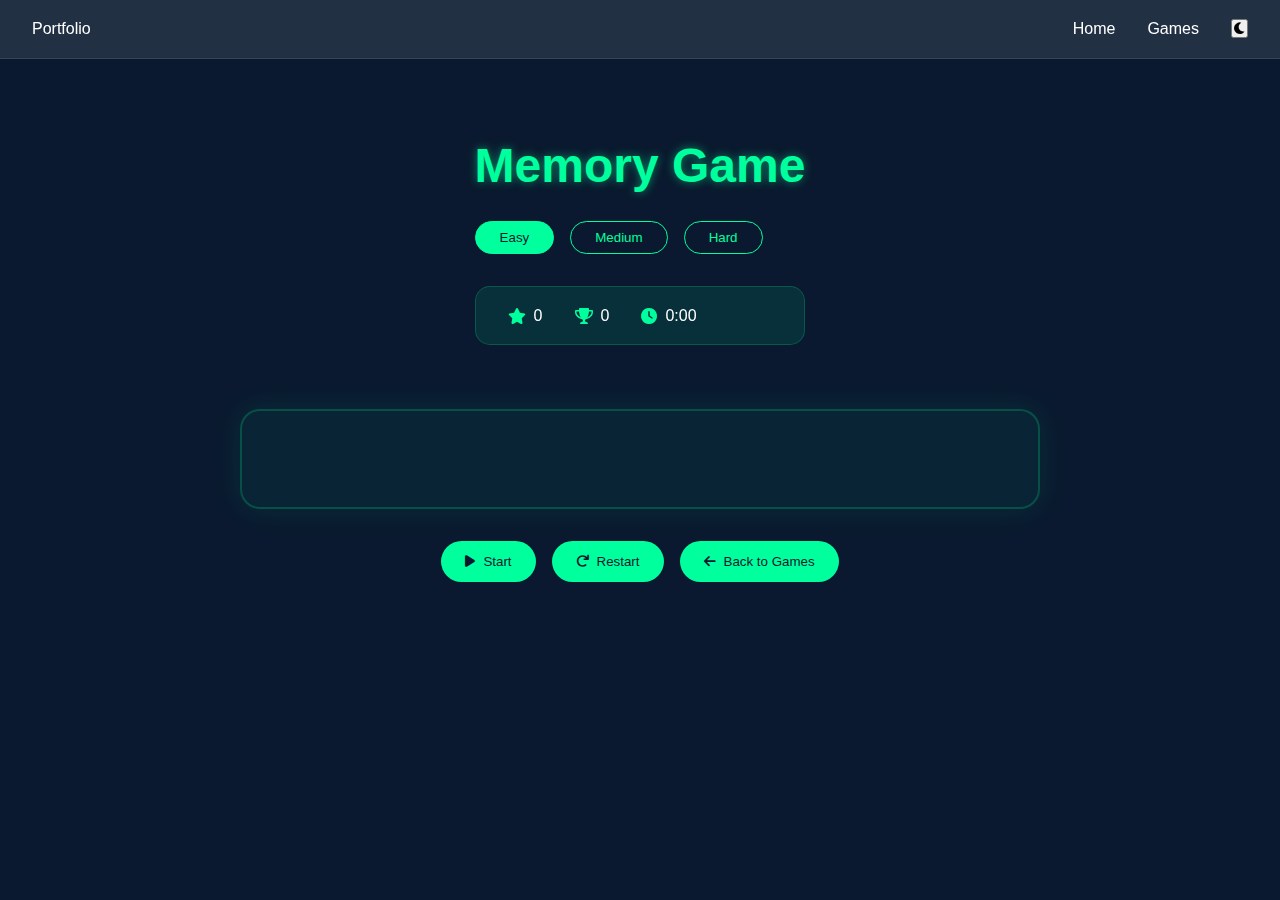
<file: memory-game.html>
<!DOCTYPE html>
<html lang="en">
<head>
    <meta charset="UTF-8">
    <meta name="viewport" content="width=device-width, initial-scale=1.0">
    <title>Memory Game - Premium Portfolio</title>
    <link rel="stylesheet" href="styles.css">
    <link rel="stylesheet" href="https://cdnjs.cloudflare.com/ajax/libs/font-awesome/6.0.0/css/all.min.css">
    <style>
        .game-container {
            min-height: 100vh;
            padding: 8rem 2rem 2rem;
            background: linear-gradient(135deg, var(--bg-color) 0%, var(--secondary-color) 100%);
            display: flex;
            flex-direction: column;
            align-items: center;
            position: relative;
            overflow: hidden;
        }

        .game-header {
            text-align: center;
            margin-bottom: 2rem;
            position: relative;
            z-index: 2;
        }

        .game-title {
            font-size: 3rem;
            color: var(--primary-color);
            margin-bottom: 1rem;
            text-shadow: var(--neon-shadow);
        }

        .game-stats {
            display: flex;
            gap: 2rem;
            margin-bottom: 2rem;
            background: rgba(0, 255, 157, 0.1);
            padding: 1rem 2rem;
            border-radius: 15px;
            backdrop-filter: blur(10px);
            border: 1px solid rgba(0, 255, 157, 0.2);
        }

        .stat-item {
            display: flex;
            align-items: center;
            gap: 0.5rem;
            color: var(--text-color);
        }

        .stat-item i {
            color: var(--primary-color);
        }

        .game-area {
            position: relative;
            width: 100%;
            max-width: 800px;
            background: rgba(0, 255, 157, 0.05);
            padding: 2rem;
            border-radius: 20px;
            border: 2px solid rgba(0, 255, 157, 0.2);
            box-shadow: 0 0 30px rgba(0, 255, 157, 0.1);
        }

        .memory-grid {
            display: grid;
            grid-template-columns: repeat(4, 1fr);
            gap: 1rem;
            margin-bottom: 2rem;
        }

        .memory-card {
            aspect-ratio: 1;
            background: rgba(0, 255, 157, 0.1);
            border: 2px solid rgba(0, 255, 157, 0.2);
            border-radius: 15px;
            cursor: pointer;
            display: flex;
            align-items: center;
            justify-content: center;
            font-size: 2rem;
            transition: all 0.3s ease;
            transform-style: preserve-3d;
            position: relative;
        }

        .memory-card.flipped {
            transform: rotateY(180deg);
            background: var(--primary-color);
            color: var(--bg-color);
        }

        .memory-card.matched {
            background: rgba(0, 255, 157, 0.3);
            border-color: var(--primary-color);
        }

        .memory-card:hover {
            transform: translateY(-5px);
            box-shadow: 0 5px 15px rgba(0, 255, 157, 0.2);
        }

        .game-controls {
            margin-top: 2rem;
            display: flex;
            gap: 1rem;
            justify-content: center;
        }

        .control-btn {
            padding: 0.8rem 1.5rem;
            border: none;
            border-radius: 25px;
            background: var(--primary-color);
            color: var(--bg-color);
            cursor: pointer;
            font-weight: 500;
            display: flex;
            align-items: center;
            gap: 0.5rem;
            transition: all 0.3s ease;
        }

        .control-btn:hover {
            transform: translateY(-2px);
            box-shadow: 0 5px 15px rgba(0, 255, 157, 0.3);
        }

        .game-over {
            position: fixed;
            top: 0;
            left: 0;
            width: 100%;
            height: 100%;
            background: rgba(0, 0, 0, 0.8);
            display: flex;
            align-items: center;
            justify-content: center;
            z-index: 1000;
            opacity: 0;
            visibility: hidden;
            transition: all 0.3s ease;
        }

        .game-over.active {
            opacity: 1;
            visibility: visible;
        }

        .game-over-content {
            background: var(--bg-color);
            padding: 2rem;
            border-radius: 20px;
            text-align: center;
            transform: translateY(20px);
            transition: transform 0.3s ease;
        }

        .game-over.active .game-over-content {
            transform: translateY(0);
        }

        .game-over h2 {
            color: var(--primary-color);
            margin-bottom: 1rem;
        }

        .game-over p {
            margin-bottom: 2rem;
            color: var(--text-color);
        }

        .difficulty-selector {
            margin-bottom: 2rem;
            display: flex;
            gap: 1rem;
        }

        .difficulty-btn {
            padding: 0.5rem 1.5rem;
            border: 1px solid var(--primary-color);
            border-radius: 20px;
            background: transparent;
            color: var(--primary-color);
            cursor: pointer;
            transition: all 0.3s ease;
        }

        .difficulty-btn.active {
            background: var(--primary-color);
            color: var(--bg-color);
        }

        .difficulty-btn:hover {
            transform: translateY(-2px);
            box-shadow: 0 5px 15px rgba(0, 255, 157, 0.2);
        }

        @media (max-width: 768px) {
            .game-title {
                font-size: 2rem;
            }

            .game-stats {
                flex-direction: column;
                gap: 1rem;
            }

            .memory-grid {
                grid-template-columns: repeat(3, 1fr);
            }

            .difficulty-selector {
                flex-wrap: wrap;
                justify-content: center;
            }
        }
    </style>
</head>
<body class="dark-mode">
    <!-- Navigation -->
    <nav class="navbar">
        <div class="nav-brand">Portfolio</div>
        <div class="nav-links">
            <a href="index.html">Home</a>
            <a href="games.html">Games</a>
            <button class="theme-toggle">
                <i class="fas fa-moon"></i>
            </button>
        </div>
    </nav>

    <div class="game-container">
        <div class="game-header">
            <h1 class="game-title">Memory Game</h1>
            <div class="difficulty-selector">
                <button class="difficulty-btn active" data-pairs="8">Easy</button>
                <button class="difficulty-btn" data-pairs="12">Medium</button>
                <button class="difficulty-btn" data-pairs="16">Hard</button>
            </div>
            <div class="game-stats">
                <div class="stat-item">
                    <i class="fas fa-star"></i>
                    <span id="moves">0</span>
                </div>
                <div class="stat-item">
                    <i class="fas fa-trophy"></i>
                    <span id="bestScore">0</span>
                </div>
                <div class="stat-item">
                    <i class="fas fa-clock"></i>
                    <span id="time">0:00</span>
                </div>
            </div>
        </div>

        <div class="game-area">
            <div class="memory-grid" id="memoryGrid"></div>
        </div>

        <div class="game-controls">
            <button class="control-btn" id="startBtn">
                <i class="fas fa-play"></i>
                Start
            </button>
            <button class="control-btn" id="restartBtn">
                <i class="fas fa-redo"></i>
                Restart
            </button>
            <button class="control-btn" id="backBtn">
                <i class="fas fa-arrow-left"></i>
                Back to Games
            </button>
        </div>
    </div>

    <div class="game-over" id="gameOver">
        <div class="game-over-content">
            <h2>Congratulations!</h2>
            <p>Moves: <span id="finalMoves">0</span></p>
            <p>Time: <span id="finalTime">0:00</span></p>
            <p>Best Score: <span id="finalBestScore">0</span></p>
            <button class="control-btn" id="playAgainBtn">
                <i class="fas fa-play"></i>
                Play Again
            </button>
        </div>
    </div>

    <script>
        const memoryGrid = document.getElementById('memoryGrid');
        const movesDisplay = document.getElementById('moves');
        const bestScoreDisplay = document.getElementById('bestScore');
        const timeDisplay = document.getElementById('time');
        const gameOver = document.getElementById('gameOver');
        const finalMovesDisplay = document.getElementById('finalMoves');
        const finalTimeDisplay = document.getElementById('finalTime');
        const finalBestScoreDisplay = document.getElementById('finalBestScore');

        let cards = [];
        let flippedCards = [];
        let matchedPairs = 0;
        let moves = 0;
        let bestScore = localStorage.getItem('memoryBestScore') || 0;
        let timer;
        let seconds = 0;
        let isPlaying = false;
        let pairs = 8;

        const emojis = ['🎮', '🎲', '🎯', '🎨', '🎭', '🎪', '🎟️', '🎠', '🎡', '🎢', '🎣', '🎤', '🎧', '🎨', '🎩', '🎪'];

        function createCards() {
            cards = [];
            const selectedEmojis = emojis.slice(0, pairs);
            const cardEmojis = [...selectedEmojis, ...selectedEmojis];
            
            // Shuffle cards
            for (let i = cardEmojis.length - 1; i > 0; i--) {
                const j = Math.floor(Math.random() * (i + 1));
                [cardEmojis[i], cardEmojis[j]] = [cardEmojis[j], cardEmojis[i]];
            }

            // Create card elements
            memoryGrid.innerHTML = '';
            cardEmojis.forEach((emoji, index) => {
                const card = document.createElement('div');
                card.className = 'memory-card';
                card.dataset.emoji = emoji;
                card.dataset.index = index;
                card.addEventListener('click', () => flipCard(card));
                memoryGrid.appendChild(card);
                cards.push(card);
            });
        }

        function flipCard(card) {
            if (!isPlaying || flippedCards.length >= 2 || card.classList.contains('flipped') || card.classList.contains('matched')) return;

            card.classList.add('flipped');
            card.textContent = card.dataset.emoji;
            flippedCards.push(card);

            if (flippedCards.length === 2) {
                moves++;
                movesDisplay.textContent = moves;
                checkMatch();
            }
        }

        function checkMatch() {
            const [card1, card2] = flippedCards;
            const match = card1.dataset.emoji === card2.dataset.emoji;

            if (match) {
                card1.classList.add('matched');
                card2.classList.add('matched');
                matchedPairs++;
                flippedCards = [];

                if (matchedPairs === pairs) {
                    gameOver();
                }
            } else {
                setTimeout(() => {
                    card1.classList.remove('flipped');
                    card2.classList.remove('flipped');
                    card1.textContent = '';
                    card2.textContent = '';
                    flippedCards = [];
                }, 1000);
            }
        }

        function startTimer() {
            timer = setInterval(() => {
                seconds++;
                const minutes = Math.floor(seconds / 60);
                const remainingSeconds = seconds % 60;
                timeDisplay.textContent = `${minutes}:${remainingSeconds.toString().padStart(2, '0')}`;
            }, 1000);
        }

        function gameOver() {
            clearInterval(timer);
            isPlaying = false;
            finalMovesDisplay.textContent = moves;
            finalTimeDisplay.textContent = timeDisplay.textContent;
            finalBestScoreDisplay.textContent = bestScore;
            gameOver.classList.add('active');
        }

        function startGame() {
            if (isPlaying) return;
            isPlaying = true;
            moves = 0;
            seconds = 0;
            matchedPairs = 0;
            flippedCards = [];
            movesDisplay.textContent = moves;
            timeDisplay.textContent = '0:00';
            createCards();
            startTimer();
        }

        // Event Listeners
        document.getElementById('startBtn').addEventListener('click', startGame);
        document.getElementById('restartBtn').addEventListener('click', () => {
            clearInterval(timer);
            startGame();
        });
        document.getElementById('playAgainBtn').addEventListener('click', () => {
            gameOver.classList.remove('active');
            startGame();
        });
        document.getElementById('backBtn').addEventListener('click', () => {
            window.location.href = 'games.html';
        });

        document.querySelectorAll('.difficulty-btn').forEach(btn => {
            btn.addEventListener('click', () => {
                document.querySelectorAll('.difficulty-btn').forEach(b => b.classList.remove('active'));
                btn.classList.add('active');
                pairs = parseInt(btn.dataset.pairs);
                if (isPlaying) {
                    clearInterval(timer);
                    startGame();
                }
            });
        });
    </script>
</body>
</html>
</file>
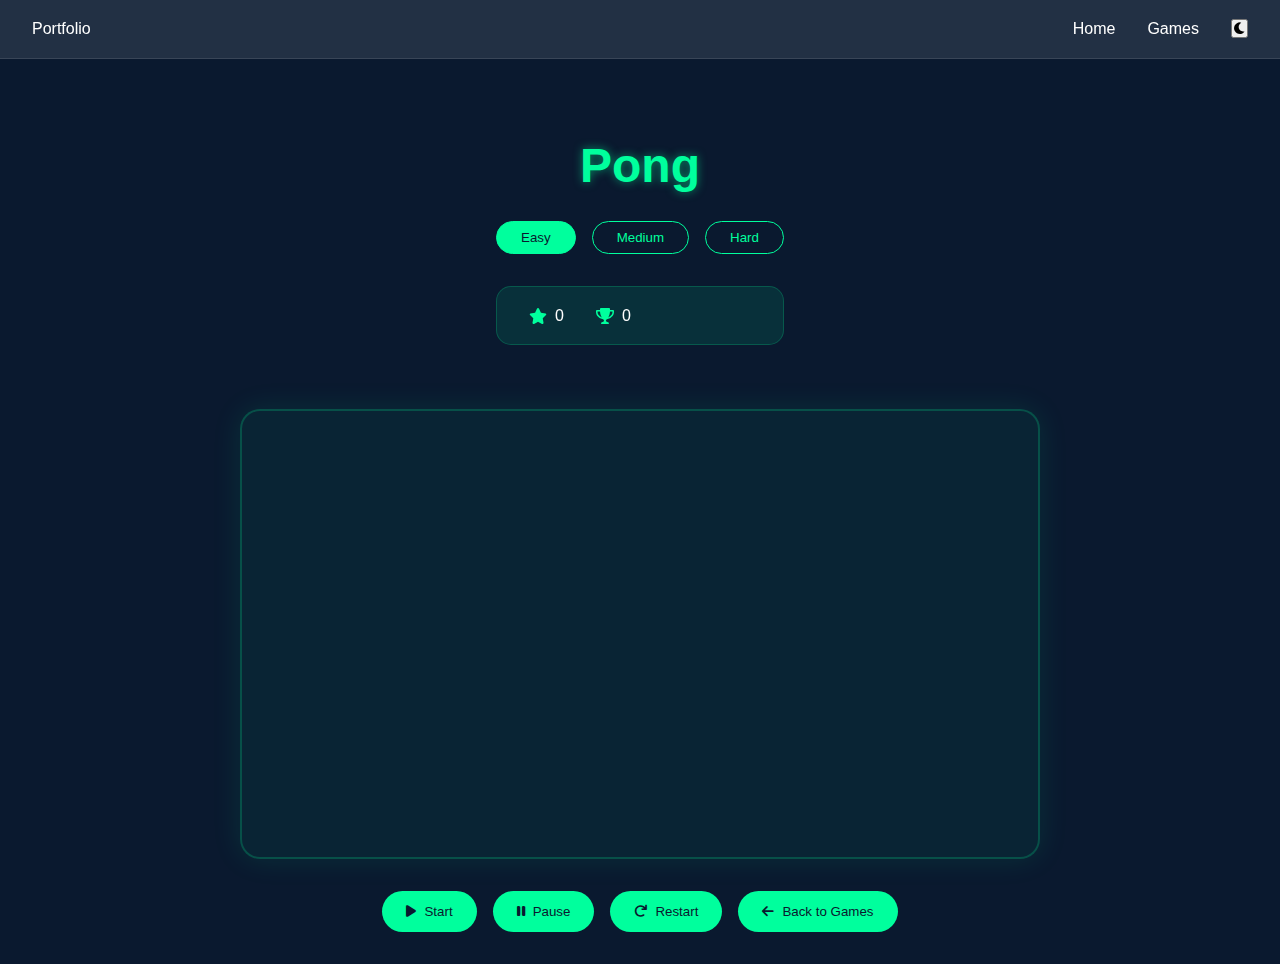
<file: pong-game.html>
<!DOCTYPE html>
<html lang="en">
<head>
    <meta charset="UTF-8">
    <meta name="viewport" content="width=device-width, initial-scale=1.0">
    <title>Pong Game - Premium Portfolio</title>
    <link rel="stylesheet" href="styles.css">
    <link rel="stylesheet" href="https://cdnjs.cloudflare.com/ajax/libs/font-awesome/6.0.0/css/all.min.css">
    <style>
        .game-container {
            min-height: 100vh;
            padding: 8rem 2rem 2rem;
            background: linear-gradient(135deg, var(--bg-color) 0%, var(--secondary-color) 100%);
            display: flex;
            flex-direction: column;
            align-items: center;
            position: relative;
            overflow: hidden;
        }

        .game-header {
            text-align: center;
            margin-bottom: 2rem;
            position: relative;
            z-index: 2;
        }

        .game-title {
            font-size: 3rem;
            color: var(--primary-color);
            margin-bottom: 1rem;
            text-shadow: var(--neon-shadow);
        }

        .game-stats {
            display: flex;
            gap: 2rem;
            margin-bottom: 2rem;
            background: rgba(0, 255, 157, 0.1);
            padding: 1rem 2rem;
            border-radius: 15px;
            backdrop-filter: blur(10px);
            border: 1px solid rgba(0, 255, 157, 0.2);
        }

        .stat-item {
            display: flex;
            align-items: center;
            gap: 0.5rem;
            color: var(--text-color);
        }

        .stat-item i {
            color: var(--primary-color);
        }

        .game-area {
            position: relative;
            width: 100%;
            max-width: 800px;
            aspect-ratio: 16/9;
            background: rgba(0, 255, 157, 0.05);
            border: 2px solid rgba(0, 255, 157, 0.2);
            border-radius: 20px;
            overflow: hidden;
            box-shadow: 0 0 30px rgba(0, 255, 157, 0.1);
        }

        #gameCanvas {
            width: 100%;
            height: 100%;
        }

        .game-controls {
            margin-top: 2rem;
            display: flex;
            gap: 1rem;
            justify-content: center;
        }

        .control-btn {
            padding: 0.8rem 1.5rem;
            border: none;
            border-radius: 25px;
            background: var(--primary-color);
            color: var(--bg-color);
            cursor: pointer;
            font-weight: 500;
            display: flex;
            align-items: center;
            gap: 0.5rem;
            transition: all 0.3s ease;
        }

        .control-btn:hover {
            transform: translateY(-2px);
            box-shadow: 0 5px 15px rgba(0, 255, 157, 0.3);
        }

        .mobile-controls {
            display: none;
            margin-top: 2rem;
            gap: 1rem;
        }

        .direction-btn {
            width: 60px;
            height: 60px;
            border: none;
            border-radius: 50%;
            background: rgba(0, 255, 157, 0.2);
            color: var(--primary-color);
            font-size: 1.5rem;
            cursor: pointer;
            transition: all 0.3s ease;
        }

        .direction-btn:hover {
            background: var(--primary-color);
            color: var(--bg-color);
            transform: scale(1.1);
        }

        .direction-row {
            display: flex;
            justify-content: center;
            gap: 1rem;
        }

        .game-over {
            position: fixed;
            top: 0;
            left: 0;
            width: 100%;
            height: 100%;
            background: rgba(0, 0, 0, 0.8);
            display: flex;
            align-items: center;
            justify-content: center;
            z-index: 1000;
            opacity: 0;
            visibility: hidden;
            transition: all 0.3s ease;
        }

        .game-over.active {
            opacity: 1;
            visibility: visible;
        }

        .game-over-content {
            background: var(--bg-color);
            padding: 2rem;
            border-radius: 20px;
            text-align: center;
            transform: translateY(20px);
            transition: transform 0.3s ease;
        }

        .game-over.active .game-over-content {
            transform: translateY(0);
        }

        .game-over h2 {
            color: var(--primary-color);
            margin-bottom: 1rem;
        }

        .game-over p {
            margin-bottom: 2rem;
            color: var(--text-color);
        }

        .difficulty-selector {
            margin-bottom: 2rem;
            display: flex;
            gap: 1rem;
        }

        .difficulty-btn {
            padding: 0.5rem 1.5rem;
            border: 1px solid var(--primary-color);
            border-radius: 20px;
            background: transparent;
            color: var(--primary-color);
            cursor: pointer;
            transition: all 0.3s ease;
        }

        .difficulty-btn.active {
            background: var(--primary-color);
            color: var(--bg-color);
        }

        .difficulty-btn:hover {
            transform: translateY(-2px);
            box-shadow: 0 5px 15px rgba(0, 255, 157, 0.2);
        }

        @media (max-width: 768px) {
            .game-title {
                font-size: 2rem;
            }

            .game-stats {
                flex-direction: column;
                gap: 1rem;
            }

            .mobile-controls {
                display: flex;
                flex-direction: column;
            }

            .difficulty-selector {
                flex-wrap: wrap;
                justify-content: center;
            }
        }
    </style>
</head>
<body class="dark-mode">
    <!-- Navigation -->
    <nav class="navbar">
        <div class="nav-brand">Portfolio</div>
        <div class="nav-links">
            <a href="index.html">Home</a>
            <a href="games.html">Games</a>
            <button class="theme-toggle">
                <i class="fas fa-moon"></i>
            </button>
        </div>
    </nav>

    <div class="game-container">
        <div class="game-header">
            <h1 class="game-title">Pong</h1>
            <div class="difficulty-selector">
                <button class="difficulty-btn active" data-speed="5">Easy</button>
                <button class="difficulty-btn" data-speed="7">Medium</button>
                <button class="difficulty-btn" data-speed="10">Hard</button>
            </div>
            <div class="game-stats">
                <div class="stat-item">
                    <i class="fas fa-star"></i>
                    <span id="playerScore">0</span>
                </div>
                <div class="stat-item">
                    <i class="fas fa-trophy"></i>
                    <span id="computerScore">0</span>
                </div>
            </div>
        </div>

        <div class="game-area">
            <canvas id="gameCanvas"></canvas>
        </div>

        <div class="game-controls">
            <button class="control-btn" id="startBtn">
                <i class="fas fa-play"></i>
                Start
            </button>
            <button class="control-btn" id="pauseBtn">
                <i class="fas fa-pause"></i>
                Pause
            </button>
            <button class="control-btn" id="restartBtn">
                <i class="fas fa-redo"></i>
                Restart
            </button>
            <button class="control-btn" id="backBtn">
                <i class="fas fa-arrow-left"></i>
                Back to Games
            </button>
        </div>

        <div class="mobile-controls">
            <div class="direction-row">
                <button class="direction-btn" id="upBtn">
                    <i class="fas fa-arrow-up"></i>
                </button>
                <button class="direction-btn" id="downBtn">
                    <i class="fas fa-arrow-down"></i>
                </button>
            </div>
        </div>
    </div>

    <div class="game-over" id="gameOver">
        <div class="game-over-content">
            <h2>Game Over!</h2>
            <p>Player: <span id="finalPlayerScore">0</span></p>
            <p>Computer: <span id="finalComputerScore">0</span></p>
            <button class="control-btn" id="playAgainBtn">
                <i class="fas fa-play"></i>
                Play Again
            </button>
        </div>
    </div>

    <script>
        const canvas = document.getElementById('gameCanvas');
        const ctx = canvas.getContext('2d');
        const playerScoreDisplay = document.getElementById('playerScore');
        const computerScoreDisplay = document.getElementById('computerScore');
        const gameOver = document.getElementById('gameOver');
        const finalPlayerScoreDisplay = document.getElementById('finalPlayerScore');
        const finalComputerScoreDisplay = document.getElementById('finalComputerScore');

        let playerScore = 0;
        let computerScore = 0;
        let gameLoop;
        let isPlaying = false;
        let isPaused = false;
        let ballSpeed = 5;
        let paddleSpeed = 8;

        const PADDLE_HEIGHT = 100;
        const PADDLE_WIDTH = 10;
        const BALL_SIZE = 10;
        const WINNING_SCORE = 5;

        let player = {
            x: 0,
            y: canvas.height / 2 - PADDLE_HEIGHT / 2,
            width: PADDLE_WIDTH,
            height: PADDLE_HEIGHT,
            color: '#0DFF72',
            score: 0
        };

        let computer = {
            x: canvas.width - PADDLE_WIDTH,
            y: canvas.height / 2 - PADDLE_HEIGHT / 2,
            width: PADDLE_WIDTH,
            height: PADDLE_HEIGHT,
            color: '#FF0D72',
            score: 0
        };

        let ball = {
            x: canvas.width / 2,
            y: canvas.height / 2,
            size: BALL_SIZE,
            speedX: ballSpeed,
            speedY: ballSpeed,
            color: '#0DC2FF'
        };

        function resizeCanvas() {
            const size = Math.min(canvas.parentElement.clientWidth, 800);
            canvas.width = size;
            canvas.height = size * 9/16;
        }

        function drawPaddle(paddle) {
            ctx.fillStyle = paddle.color;
            ctx.fillRect(paddle.x, paddle.y, paddle.width, paddle.height);
        }

        function drawBall() {
            ctx.fillStyle = ball.color;
            ctx.beginPath();
            ctx.arc(ball.x, ball.y, ball.size, 0, Math.PI * 2);
            ctx.fill();
        }

        function drawCenterLine() {
            ctx.setLineDash([5, 15]);
            ctx.beginPath();
            ctx.moveTo(canvas.width / 2, 0);
            ctx.lineTo(canvas.width / 2, canvas.height);
            ctx.strokeStyle = 'rgba(0, 255, 157, 0.3)';
            ctx.stroke();
            ctx.setLineDash([]);
        }

        function drawScores() {
            ctx.fillStyle = '#fff';
            ctx.font = '32px Arial';
            ctx.textAlign = 'center';
            ctx.fillText(player.score, canvas.width / 4, 50);
            ctx.fillText(computer.score, 3 * canvas.width / 4, 50);
        }

        function draw() {
            // Clear canvas
            ctx.fillStyle = 'rgba(0, 255, 157, 0.05)';
            ctx.fillRect(0, 0, canvas.width, canvas.height);

            // Draw game elements
            drawPaddle(player);
            drawPaddle(computer);
            drawBall();
            drawCenterLine();
            drawScores();
        }

        function movePaddle(paddle, up) {
            if (up && paddle.y > 0) {
                paddle.y -= paddleSpeed;
            } else if (!up && paddle.y < canvas.height - paddle.height) {
                paddle.y += paddleSpeed;
            }
        }

        function moveBall() {
            ball.x += ball.speedX;
            ball.y += ball.speedY;

            // Ball collision with top and bottom
            if (ball.y + ball.size > canvas.height || ball.y - ball.size < 0) {
                ball.speedY = -ball.speedY;
            }

            // Ball collision with paddles
            if (ball.x - ball.size < player.x + player.width &&
                ball.y > player.y &&
                ball.y < player.y + player.height) {
                ball.speedX = Math.abs(ball.speedX);
            }

            if (ball.x + ball.size > computer.x &&
                ball.y > computer.y &&
                ball.y < computer.y + computer.height) {
                ball.speedX = -Math.abs(ball.speedX);
            }

            // Score points
            if (ball.x < 0) {
                computer.score++;
                resetBall();
            } else if (ball.x > canvas.width) {
                player.score++;
                resetBall();
            }

            // Check for game over
            if (player.score >= WINNING_SCORE || computer.score >= WINNING_SCORE) {
                gameOver();
            }
        }

        function resetBall() {
            ball.x = canvas.width / 2;
            ball.y = canvas.height / 2;
            ball.speedX = ballSpeed * (Math.random() > 0.5 ? 1 : -1);
            ball.speedY = ballSpeed * (Math.random() > 0.5 ? 1 : -1);
        }

        function moveComputer() {
            const computerCenter = computer.y + computer.height / 2;
            if (computerCenter < ball.y - 35) {
                movePaddle(computer, false);
            } else if (computerCenter > ball.y + 35) {
                movePaddle(computer, true);
            }
        }

        function gameOver() {
            clearInterval(gameLoop);
            isPlaying = false;
            finalPlayerScoreDisplay.textContent = player.score;
            finalComputerScoreDisplay.textContent = computer.score;
            gameOver.classList.add('active');
        }

        function startGame() {
            if (isPlaying) return;
            isPlaying = true;
            isPaused = false;
            player.score = 0;
            computer.score = 0;
            resetBall();
            gameLoop = setInterval(() => {
                if (!isPaused) {
                    moveBall();
                    moveComputer();
                    draw();
                }
            }, 1000 / 60);
        }

        function pauseGame() {
            isPaused = !isPaused;
        }

        // Event Listeners
        window.addEventListener('resize', resizeCanvas);
        resizeCanvas();

        document.addEventListener('keydown', (e) => {
            if (!isPlaying || isPaused) return;
            switch (e.key) {
                case 'ArrowUp':
                    movePaddle(player, true);
                    break;
                case 'ArrowDown':
                    movePaddle(player, false);
                    break;
            }
        });

        // Mobile controls
        document.getElementById('upBtn').addEventListener('mousedown', () => {
            if (isPlaying && !isPaused) {
                movePaddle(player, true);
            }
        });

        document.getElementById('downBtn').addEventListener('mousedown', () => {
            if (isPlaying && !isPaused) {
                movePaddle(player, false);
            }
        });

        document.getElementById('startBtn').addEventListener('click', startGame);
        document.getElementById('pauseBtn').addEventListener('click', pauseGame);
        document.getElementById('restartBtn').addEventListener('click', () => {
            clearInterval(gameLoop);
            startGame();
        });
        document.getElementById('playAgainBtn').addEventListener('click', () => {
            gameOver.classList.remove('active');
            startGame();
        });
        document.getElementById('backBtn').addEventListener('click', () => {
            window.location.href = 'games.html';
        });

        document.querySelectorAll('.difficulty-btn').forEach(btn => {
            btn.addEventListener('click', () => {
                document.querySelectorAll('.difficulty-btn').forEach(b => b.classList.remove('active'));
                btn.classList.add('active');
                ballSpeed = parseInt(btn.dataset.speed);
                if (isPlaying) {
                    clearInterval(gameLoop);
                    startGame();
                }
            });
        });
    </script>
</body>
</html>
</file>
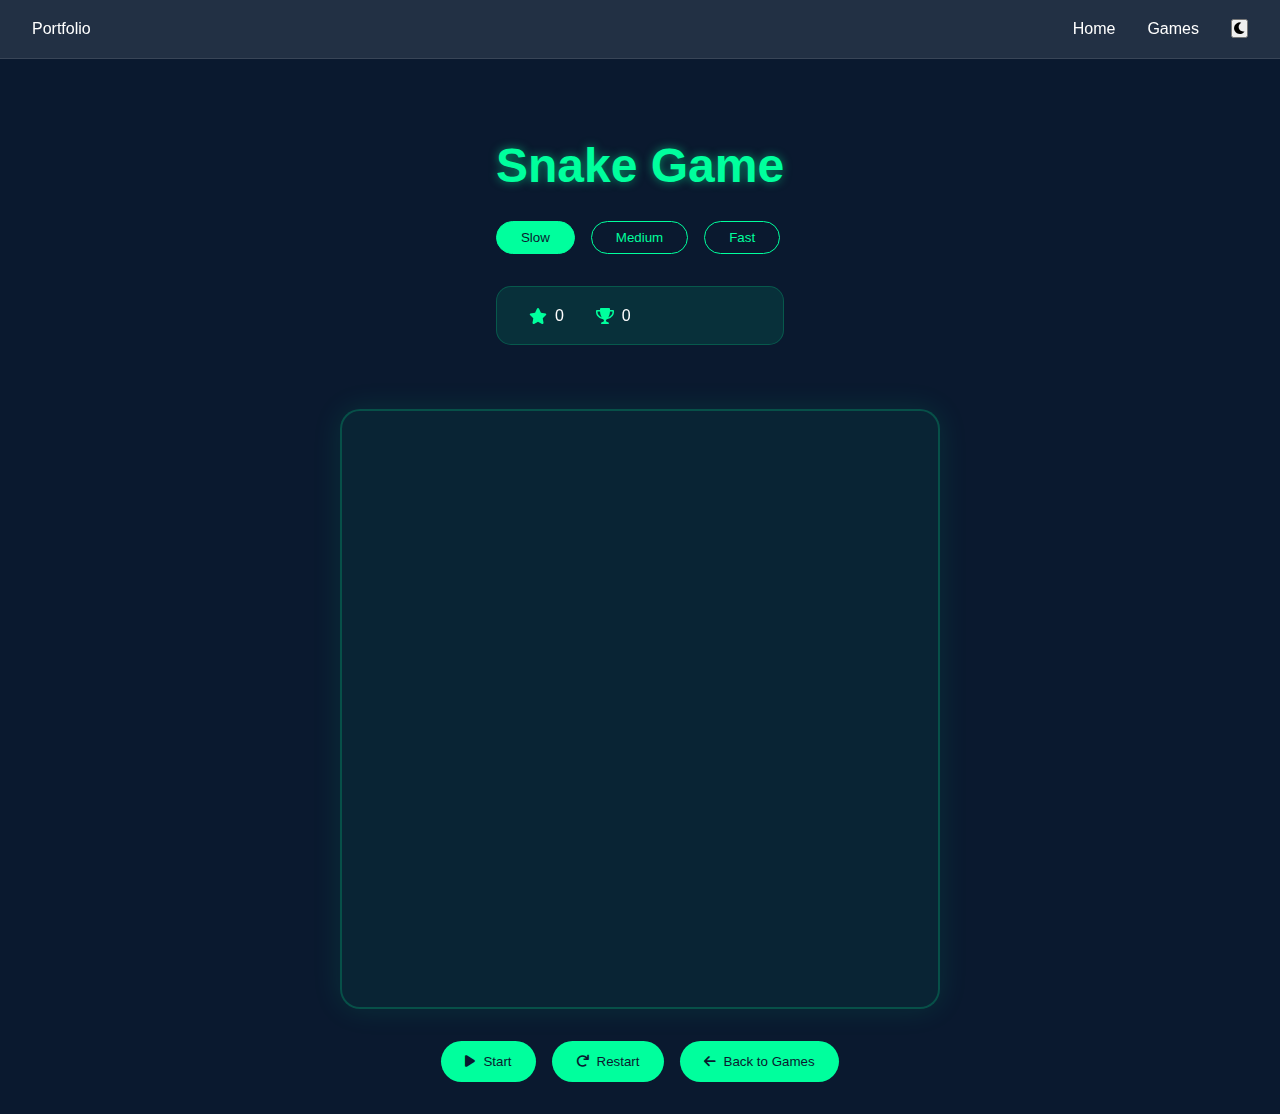
<file: snake-game.html>
<!DOCTYPE html>
<html lang="en">
<head>
    <meta charset="UTF-8">
    <meta name="viewport" content="width=device-width, initial-scale=1.0">
    <title>Snake Game - Premium Portfolio</title>
    <link rel="stylesheet" href="styles.css">
    <link rel="stylesheet" href="https://cdnjs.cloudflare.com/ajax/libs/font-awesome/6.0.0/css/all.min.css">
    <style>
        .game-container {
            min-height: 100vh;
            padding: 8rem 2rem 2rem;
            background: linear-gradient(135deg, var(--bg-color) 0%, var(--secondary-color) 100%);
            display: flex;
            flex-direction: column;
            align-items: center;
            position: relative;
            overflow: hidden;
        }

        .game-header {
            text-align: center;
            margin-bottom: 2rem;
            position: relative;
            z-index: 2;
        }

        .game-title {
            font-size: 3rem;
            color: var(--primary-color);
            margin-bottom: 1rem;
            text-shadow: var(--neon-shadow);
        }

        .game-stats {
            display: flex;
            gap: 2rem;
            margin-bottom: 2rem;
            background: rgba(0, 255, 157, 0.1);
            padding: 1rem 2rem;
            border-radius: 15px;
            backdrop-filter: blur(10px);
            border: 1px solid rgba(0, 255, 157, 0.2);
        }

        .stat-item {
            display: flex;
            align-items: center;
            gap: 0.5rem;
            color: var(--text-color);
        }

        .stat-item i {
            color: var(--primary-color);
        }

        .game-area {
            position: relative;
            width: 100%;
            max-width: 600px;
            aspect-ratio: 1;
            background: rgba(0, 255, 157, 0.05);
            border: 2px solid rgba(0, 255, 157, 0.2);
            border-radius: 20px;
            overflow: hidden;
            box-shadow: 0 0 30px rgba(0, 255, 157, 0.1);
        }

        #gameCanvas {
            width: 100%;
            height: 100%;
        }

        .game-controls {
            margin-top: 2rem;
            display: flex;
            gap: 1rem;
        }

        .control-btn {
            padding: 0.8rem 1.5rem;
            border: none;
            border-radius: 25px;
            background: var(--primary-color);
            color: var(--bg-color);
            cursor: pointer;
            font-weight: 500;
            display: flex;
            align-items: center;
            gap: 0.5rem;
            transition: all 0.3s ease;
        }

        .control-btn:hover {
            transform: translateY(-2px);
            box-shadow: 0 5px 15px rgba(0, 255, 157, 0.3);
        }

        .mobile-controls {
            display: none;
            margin-top: 2rem;
            gap: 1rem;
        }

        .direction-btn {
            width: 60px;
            height: 60px;
            border: none;
            border-radius: 50%;
            background: rgba(0, 255, 157, 0.2);
            color: var(--primary-color);
            font-size: 1.5rem;
            cursor: pointer;
            transition: all 0.3s ease;
        }

        .direction-btn:hover {
            background: var(--primary-color);
            color: var(--bg-color);
            transform: scale(1.1);
        }

        .direction-row {
            display: flex;
            justify-content: center;
            gap: 1rem;
        }

        .game-over {
            position: fixed;
            top: 0;
            left: 0;
            width: 100%;
            height: 100%;
            background: rgba(0, 0, 0, 0.8);
            display: flex;
            align-items: center;
            justify-content: center;
            z-index: 1000;
            opacity: 0;
            visibility: hidden;
            transition: all 0.3s ease;
        }

        .game-over.active {
            opacity: 1;
            visibility: visible;
        }

        .game-over-content {
            background: var(--bg-color);
            padding: 2rem;
            border-radius: 20px;
            text-align: center;
            transform: translateY(20px);
            transition: transform 0.3s ease;
        }

        .game-over.active .game-over-content {
            transform: translateY(0);
        }

        .game-over h2 {
            color: var(--primary-color);
            margin-bottom: 1rem;
        }

        .game-over p {
            margin-bottom: 2rem;
            color: var(--text-color);
        }

        .speed-selector {
            margin-bottom: 2rem;
            display: flex;
            gap: 1rem;
        }

        .speed-btn {
            padding: 0.5rem 1.5rem;
            border: 1px solid var(--primary-color);
            border-radius: 20px;
            background: transparent;
            color: var(--primary-color);
            cursor: pointer;
            transition: all 0.3s ease;
        }

        .speed-btn.active {
            background: var(--primary-color);
            color: var(--bg-color);
        }

        .speed-btn:hover {
            transform: translateY(-2px);
            box-shadow: 0 5px 15px rgba(0, 255, 157, 0.2);
        }

        @media (max-width: 768px) {
            .game-title {
                font-size: 2rem;
            }

            .game-stats {
                flex-direction: column;
                gap: 1rem;
            }

            .mobile-controls {
                display: flex;
                flex-direction: column;
            }

            .speed-selector {
                flex-wrap: wrap;
                justify-content: center;
            }
        }
    </style>
</head>
<body class="dark-mode">
    <!-- Navigation -->
    <nav class="navbar">
        <div class="nav-brand">Portfolio</div>
        <div class="nav-links">
            <a href="index.html">Home</a>
            <a href="games.html">Games</a>
            <button class="theme-toggle">
                <i class="fas fa-moon"></i>
            </button>
        </div>
    </nav>

    <div class="game-container">
        <div class="game-header">
            <h1 class="game-title">Snake Game</h1>
            <div class="speed-selector">
                <button class="speed-btn active" data-speed="slow">Slow</button>
                <button class="speed-btn" data-speed="medium">Medium</button>
                <button class="speed-btn" data-speed="fast">Fast</button>
            </div>
            <div class="game-stats">
                <div class="stat-item">
                    <i class="fas fa-star"></i>
                    <span id="score">0</span>
                </div>
                <div class="stat-item">
                    <i class="fas fa-trophy"></i>
                    <span id="highScore">0</span>
                </div>
            </div>
        </div>

        <div class="game-area">
            <canvas id="gameCanvas"></canvas>
        </div>

        <div class="game-controls">
            <button class="control-btn" id="startBtn">
                <i class="fas fa-play"></i>
                Start
            </button>
            <button class="control-btn" id="restartBtn">
                <i class="fas fa-redo"></i>
                Restart
            </button>
            <button class="control-btn" id="backBtn">
                <i class="fas fa-arrow-left"></i>
                Back to Games
            </button>
        </div>

        <div class="mobile-controls">
            <div class="direction-row">
                <button class="direction-btn" id="upBtn">
                    <i class="fas fa-arrow-up"></i>
                </button>
            </div>
            <div class="direction-row">
                <button class="direction-btn" id="leftBtn">
                    <i class="fas fa-arrow-left"></i>
                </button>
                <button class="direction-btn" id="rightBtn">
                    <i class="fas fa-arrow-right"></i>
                </button>
            </div>
            <div class="direction-row">
                <button class="direction-btn" id="downBtn">
                    <i class="fas fa-arrow-down"></i>
                </button>
            </div>
        </div>
    </div>

    <div class="game-over" id="gameOver">
        <div class="game-over-content">
            <h2>Game Over!</h2>
            <p>Your score: <span id="finalScore">0</span></p>
            <p>High score: <span id="finalHighScore">0</span></p>
            <button class="control-btn" id="playAgainBtn">
                <i class="fas fa-play"></i>
                Play Again
            </button>
        </div>
    </div>

    <script>
        const canvas = document.getElementById('gameCanvas');
        const ctx = canvas.getContext('2d');
        const scoreDisplay = document.getElementById('score');
        const highScoreDisplay = document.getElementById('finalHighScore');
        const gameOver = document.getElementById('gameOver');
        const finalScoreDisplay = document.getElementById('finalScore');

        let snake = [];
        let food = {};
        let direction = 'right';
        let nextDirection = 'right';
        let score = 0;
        let highScore = localStorage.getItem('snakeHighScore') || 0;
        let gameLoop;
        let isPlaying = false;
        let currentSpeed = 150;

        const gridSize = 20;
        const tileCount = 20;

        function initializeGame() {
            snake = [
                { x: 5, y: 5 },
                { x: 4, y: 5 },
                { x: 3, y: 5 }
            ];
            direction = 'right';
            nextDirection = 'right';
            score = 0;
            updateScore();
            createFood();
            draw();
        }

        function createFood() {
            food = {
                x: Math.floor(Math.random() * tileCount),
                y: Math.floor(Math.random() * tileCount)
            };
            // Make sure food doesn't spawn on snake
            for (let segment of snake) {
                if (segment.x === food.x && segment.y === food.y) {
                    createFood();
                    break;
                }
            }
        }

        function draw() {
            // Clear canvas
            ctx.fillStyle = 'rgba(0, 255, 157, 0.05)';
            ctx.fillRect(0, 0, canvas.width, canvas.height);

            // Draw snake
            snake.forEach((segment, index) => {
                const gradient = ctx.createLinearGradient(
                    segment.x * gridSize,
                    segment.y * gridSize,
                    (segment.x + 1) * gridSize,
                    (segment.y + 1) * gridSize
                );
                gradient.addColorStop(0, 'rgba(0, 255, 157, 0.8)');
                gradient.addColorStop(1, 'rgba(0, 255, 157, 0.4)');
                ctx.fillStyle = gradient;
                ctx.fillRect(segment.x * gridSize, segment.y * gridSize, gridSize - 2, gridSize - 2);
            });

            // Draw food
            const foodGradient = ctx.createRadialGradient(
                food.x * gridSize + gridSize/2,
                food.y * gridSize + gridSize/2,
                0,
                food.x * gridSize + gridSize/2,
                food.y * gridSize + gridSize/2,
                gridSize/2
            );
            foodGradient.addColorStop(0, 'rgba(255, 0, 0, 0.8)');
            foodGradient.addColorStop(1, 'rgba(255, 0, 0, 0.4)');
            ctx.fillStyle = foodGradient;
            ctx.beginPath();
            ctx.arc(
                food.x * gridSize + gridSize/2,
                food.y * gridSize + gridSize/2,
                gridSize/2 - 2,
                0,
                Math.PI * 2
            );
            ctx.fill();
        }

        function move() {
            direction = nextDirection;
            const head = { x: snake[0].x, y: snake[0].y };

            switch (direction) {
                case 'up': head.y--; break;
                case 'down': head.y++; break;
                case 'left': head.x--; break;
                case 'right': head.x++; break;
            }

            // Check collision with walls
            if (head.x < 0 || head.x >= tileCount || head.y < 0 || head.y >= tileCount) {
                gameOver();
                return;
            }

            // Check collision with self
            for (let segment of snake) {
                if (head.x === segment.x && head.y === segment.y) {
                    gameOver();
                    return;
                }
            }

            snake.unshift(head);

            // Check if food is eaten
            if (head.x === food.x && head.y === food.y) {
                score += 10;
                updateScore();
                createFood();
            } else {
                snake.pop();
            }
        }

        function updateScore() {
            scoreDisplay.textContent = score;
            if (score > highScore) {
                highScore = score;
                localStorage.setItem('snakeHighScore', highScore);
            }
        }

        function gameOver() {
            clearInterval(gameLoop);
            isPlaying = false;
            finalScoreDisplay.textContent = score;
            finalHighScoreDisplay.textContent = highScore;
            gameOver.classList.add('active');
        }

        function startGame() {
            if (isPlaying) return;
            isPlaying = true;
            initializeGame();
            gameLoop = setInterval(() => {
                move();
                draw();
            }, currentSpeed);
        }

        function resizeCanvas() {
            const size = Math.min(canvas.parentElement.clientWidth, 600);
            canvas.width = size;
            canvas.height = size;
        }

        // Event Listeners
        window.addEventListener('resize', resizeCanvas);
        resizeCanvas();

        document.addEventListener('keydown', (e) => {
            if (!isPlaying) return;
            switch (e.key) {
                case 'ArrowUp':
                    if (direction !== 'down') nextDirection = 'up';
                    break;
                case 'ArrowDown':
                    if (direction !== 'up') nextDirection = 'down';
                    break;
                case 'ArrowLeft':
                    if (direction !== 'right') nextDirection = 'left';
                    break;
                case 'ArrowRight':
                    if (direction !== 'left') nextDirection = 'right';
                    break;
            }
        });

        // Mobile controls
        document.getElementById('upBtn').addEventListener('click', () => {
            if (direction !== 'down') nextDirection = 'up';
        });

        document.getElementById('downBtn').addEventListener('click', () => {
            if (direction !== 'up') nextDirection = 'down';
        });

        document.getElementById('leftBtn').addEventListener('click', () => {
            if (direction !== 'right') nextDirection = 'left';
        });

        document.getElementById('rightBtn').addEventListener('click', () => {
            if (direction !== 'left') nextDirection = 'right';
        });

        document.getElementById('startBtn').addEventListener('click', startGame);
        document.getElementById('restartBtn').addEventListener('click', () => {
            clearInterval(gameLoop);
            startGame();
        });
        document.getElementById('playAgainBtn').addEventListener('click', () => {
            gameOver.classList.remove('active');
            startGame();
        });
        document.getElementById('backBtn').addEventListener('click', () => {
            window.location.href = 'games.html';
        });

        document.querySelectorAll('.speed-btn').forEach(btn => {
            btn.addEventListener('click', () => {
                document.querySelectorAll('.speed-btn').forEach(b => b.classList.remove('active'));
                btn.classList.add('active');
                switch (btn.dataset.speed) {
                    case 'slow': currentSpeed = 200; break;
                    case 'medium': currentSpeed = 150; break;
                    case 'fast': currentSpeed = 100; break;
                }
                if (isPlaying) {
                    clearInterval(gameLoop);
                    gameLoop = setInterval(() => {
                        move();
                        draw();
                    }, currentSpeed);
                }
            });
        });
    </script>
</body>
</html>
</file>
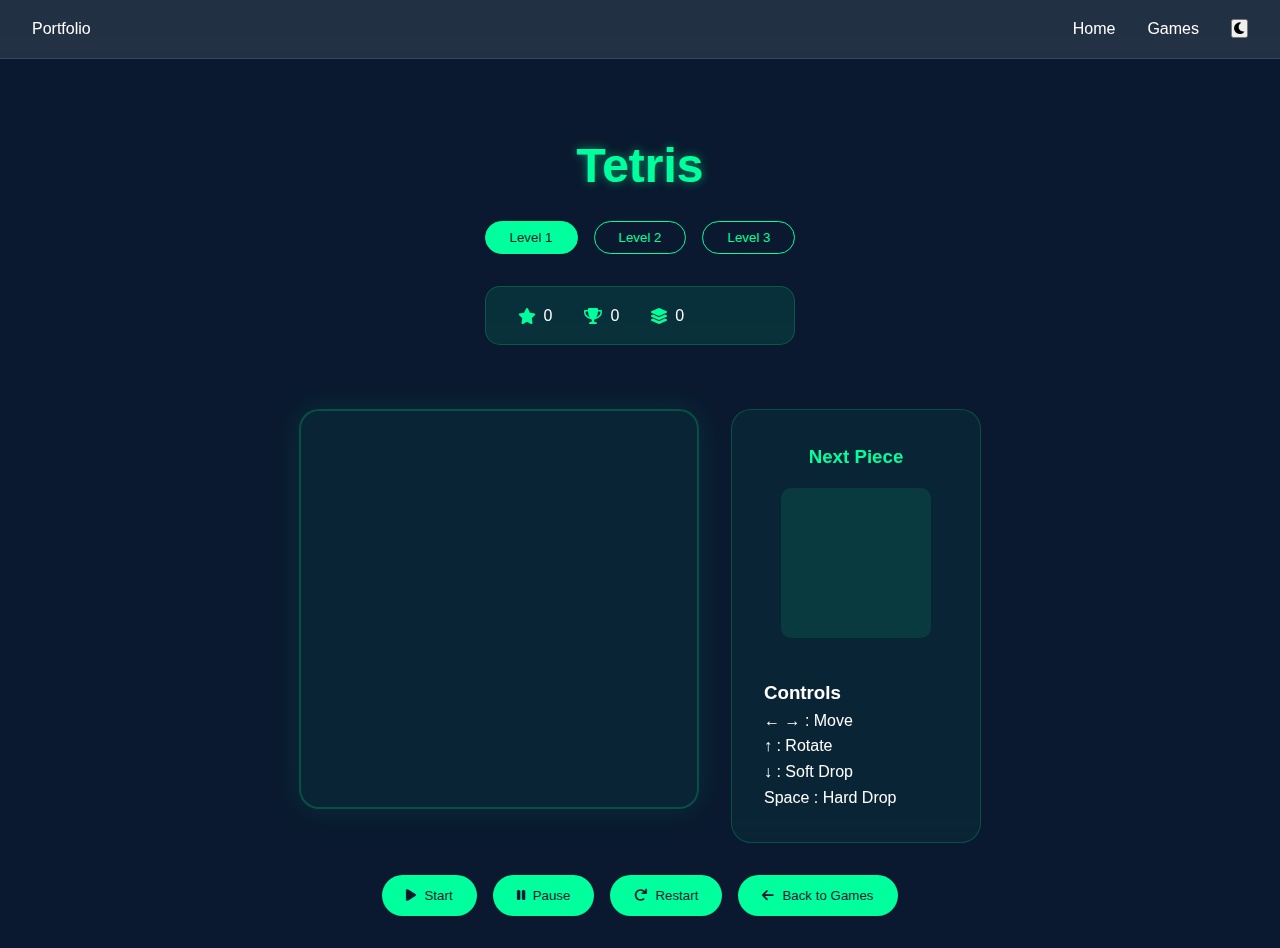
<file: tetris-game.html>
<!DOCTYPE html>
<html lang="en">
<head>
    <meta charset="UTF-8">
    <meta name="viewport" content="width=device-width, initial-scale=1.0">
    <title>Tetris Game - Premium Portfolio</title>
    <link rel="stylesheet" href="styles.css">
    <link rel="stylesheet" href="https://cdnjs.cloudflare.com/ajax/libs/font-awesome/6.0.0/css/all.min.css">
    <style>
        .game-container {
            min-height: 100vh;
            padding: 8rem 2rem 2rem;
            background: linear-gradient(135deg, var(--bg-color) 0%, var(--secondary-color) 100%);
            display: flex;
            flex-direction: column;
            align-items: center;
            position: relative;
            overflow: hidden;
        }

        .game-header {
            text-align: center;
            margin-bottom: 2rem;
            position: relative;
            z-index: 2;
        }

        .game-title {
            font-size: 3rem;
            color: var(--primary-color);
            margin-bottom: 1rem;
            text-shadow: var(--neon-shadow);
        }

        .game-stats {
            display: flex;
            gap: 2rem;
            margin-bottom: 2rem;
            background: rgba(0, 255, 157, 0.1);
            padding: 1rem 2rem;
            border-radius: 15px;
            backdrop-filter: blur(10px);
            border: 1px solid rgba(0, 255, 157, 0.2);
        }

        .stat-item {
            display: flex;
            align-items: center;
            gap: 0.5rem;
            color: var(--text-color);
        }

        .stat-item i {
            color: var(--primary-color);
        }

        .game-area {
            display: flex;
            gap: 2rem;
            max-width: 1000px;
            width: 100%;
            justify-content: center;
            align-items: flex-start;
        }

        .game-board {
            position: relative;
            width: 100%;
            max-width: 400px;
            aspect-ratio: 1;
            background: rgba(0, 255, 157, 0.05);
            border: 2px solid rgba(0, 255, 157, 0.2);
            border-radius: 20px;
            overflow: hidden;
            box-shadow: 0 0 30px rgba(0, 255, 157, 0.1);
        }

        #gameCanvas {
            width: 100%;
            height: 100%;
        }

        .game-info {
            display: flex;
            flex-direction: column;
            gap: 2rem;
            background: rgba(0, 255, 157, 0.05);
            padding: 2rem;
            border-radius: 20px;
            border: 1px solid rgba(0, 255, 157, 0.2);
            backdrop-filter: blur(10px);
            min-width: 250px;
        }

        .next-piece {
            text-align: center;
        }

        .next-piece h3 {
            color: var(--primary-color);
            margin-bottom: 1rem;
        }

        #nextCanvas {
            width: 100%;
            max-width: 150px;
            aspect-ratio: 1;
            margin: 0 auto;
            background: rgba(0, 255, 157, 0.1);
            border-radius: 10px;
        }

        .game-controls {
            margin-top: 2rem;
            display: flex;
            gap: 1rem;
            justify-content: center;
        }

        .control-btn {
            padding: 0.8rem 1.5rem;
            border: none;
            border-radius: 25px;
            background: var(--primary-color);
            color: var(--bg-color);
            cursor: pointer;
            font-weight: 500;
            display: flex;
            align-items: center;
            gap: 0.5rem;
            transition: all 0.3s ease;
        }

        .control-btn:hover {
            transform: translateY(-2px);
            box-shadow: 0 5px 15px rgba(0, 255, 157, 0.3);
        }

        .mobile-controls {
            display: none;
            margin-top: 2rem;
            gap: 1rem;
        }

        .direction-btn {
            width: 60px;
            height: 60px;
            border: none;
            border-radius: 50%;
            background: rgba(0, 255, 157, 0.2);
            color: var(--primary-color);
            font-size: 1.5rem;
            cursor: pointer;
            transition: all 0.3s ease;
        }

        .direction-btn:hover {
            background: var(--primary-color);
            color: var(--bg-color);
            transform: scale(1.1);
        }

        .direction-row {
            display: flex;
            justify-content: center;
            gap: 1rem;
        }

        .game-over {
            position: fixed;
            top: 0;
            left: 0;
            width: 100%;
            height: 100%;
            background: rgba(0, 0, 0, 0.8);
            display: flex;
            align-items: center;
            justify-content: center;
            z-index: 1000;
            opacity: 0;
            visibility: hidden;
            transition: all 0.3s ease;
        }

        .game-over.active {
            opacity: 1;
            visibility: visible;
        }

        .game-over-content {
            background: var(--bg-color);
            padding: 2rem;
            border-radius: 20px;
            text-align: center;
            transform: translateY(20px);
            transition: transform 0.3s ease;
        }

        .game-over.active .game-over-content {
            transform: translateY(0);
        }

        .game-over h2 {
            color: var(--primary-color);
            margin-bottom: 1rem;
        }

        .game-over p {
            margin-bottom: 2rem;
            color: var(--text-color);
        }

        .level-selector {
            margin-bottom: 2rem;
            display: flex;
            gap: 1rem;
        }

        .level-btn {
            padding: 0.5rem 1.5rem;
            border: 1px solid var(--primary-color);
            border-radius: 20px;
            background: transparent;
            color: var(--primary-color);
            cursor: pointer;
            transition: all 0.3s ease;
        }

        .level-btn.active {
            background: var(--primary-color);
            color: var(--bg-color);
        }

        .level-btn:hover {
            transform: translateY(-2px);
            box-shadow: 0 5px 15px rgba(0, 255, 157, 0.2);
        }

        @media (max-width: 768px) {
            .game-title {
                font-size: 2rem;
            }

            .game-stats {
                flex-direction: column;
                gap: 1rem;
            }

            .game-area {
                flex-direction: column;
                align-items: center;
            }

            .game-info {
                width: 100%;
                max-width: 400px;
            }

            .mobile-controls {
                display: flex;
                flex-direction: column;
            }

            .level-selector {
                flex-wrap: wrap;
                justify-content: center;
            }
        }
    </style>
</head>
<body class="dark-mode">
    <!-- Navigation -->
    <nav class="navbar">
        <div class="nav-brand">Portfolio</div>
        <div class="nav-links">
            <a href="index.html">Home</a>
            <a href="games.html">Games</a>
            <button class="theme-toggle">
                <i class="fas fa-moon"></i>
            </button>
        </div>
    </nav>

    <div class="game-container">
        <div class="game-header">
            <h1 class="game-title">Tetris</h1>
            <div class="level-selector">
                <button class="level-btn active" data-level="1">Level 1</button>
                <button class="level-btn" data-level="2">Level 2</button>
                <button class="level-btn" data-level="3">Level 3</button>
            </div>
            <div class="game-stats">
                <div class="stat-item">
                    <i class="fas fa-star"></i>
                    <span id="score">0</span>
                </div>
                <div class="stat-item">
                    <i class="fas fa-trophy"></i>
                    <span id="highScore">0</span>
                </div>
                <div class="stat-item">
                    <i class="fas fa-layer-group"></i>
                    <span id="lines">0</span>
                </div>
            </div>
        </div>

        <div class="game-area">
            <div class="game-board">
                <canvas id="gameCanvas"></canvas>
            </div>
            <div class="game-info">
                <div class="next-piece">
                    <h3>Next Piece</h3>
                    <canvas id="nextCanvas"></canvas>
                </div>
                <div class="controls-info">
                    <h3>Controls</h3>
                    <p>← → : Move</p>
                    <p>↑ : Rotate</p>
                    <p>↓ : Soft Drop</p>
                    <p>Space : Hard Drop</p>
                </div>
            </div>
        </div>

        <div class="game-controls">
            <button class="control-btn" id="startBtn">
                <i class="fas fa-play"></i>
                Start
            </button>
            <button class="control-btn" id="pauseBtn">
                <i class="fas fa-pause"></i>
                Pause
            </button>
            <button class="control-btn" id="restartBtn">
                <i class="fas fa-redo"></i>
                Restart
            </button>
            <button class="control-btn" id="backBtn">
                <i class="fas fa-arrow-left"></i>
                Back to Games
            </button>
        </div>

        <div class="mobile-controls">
            <div class="direction-row">
                <button class="direction-btn" id="rotateBtn">
                    <i class="fas fa-sync"></i>
                </button>
            </div>
            <div class="direction-row">
                <button class="direction-btn" id="leftBtn">
                    <i class="fas fa-arrow-left"></i>
                </button>
                <button class="direction-btn" id="rightBtn">
                    <i class="fas fa-arrow-right"></i>
                </button>
            </div>
            <div class="direction-row">
                <button class="direction-btn" id="dropBtn">
                    <i class="fas fa-arrow-down"></i>
                </button>
                <button class="direction-btn" id="hardDropBtn">
                    <i class="fas fa-arrow-down"></i>
                </button>
            </div>
        </div>
    </div>

    <div class="game-over" id="gameOver">
        <div class="game-over-content">
            <h2>Game Over!</h2>
            <p>Your score: <span id="finalScore">0</span></p>
            <p>High score: <span id="finalHighScore">0</span></p>
            <p>Lines cleared: <span id="finalLines">0</span></p>
            <button class="control-btn" id="playAgainBtn">
                <i class="fas fa-play"></i>
                Play Again
            </button>
        </div>
    </div>

    <script>
        const canvas = document.getElementById('gameCanvas');
        const ctx = canvas.getContext('2d');
        const nextCanvas = document.getElementById('nextCanvas');
        const nextCtx = nextCanvas.getContext('2d');
        const scoreDisplay = document.getElementById('score');
        const highScoreDisplay = document.getElementById('highScore');
        const linesDisplay = document.getElementById('lines');
        const gameOver = document.getElementById('gameOver');
        const finalScoreDisplay = document.getElementById('finalScore');
        const finalHighScoreDisplay = document.getElementById('finalHighScore');
        const finalLinesDisplay = document.getElementById('finalLines');

        const BLOCK_SIZE = 30;
        const BOARD_WIDTH = 10;
        const BOARD_HEIGHT = 20;
        const COLORS = [
            null,
            '#FF0D72',
            '#0DC2FF',
            '#0DFF72',
            '#F538FF',
            '#FF8E0D',
            '#FFE138',
            '#3877FF'
        ];

        let board = [];
        let currentPiece = null;
        let nextPiece = null;
        let score = 0;
        let highScore = localStorage.getItem('tetrisHighScore') || 0;
        let lines = 0;
        let gameLoop;
        let isPlaying = false;
        let isPaused = false;
        let currentLevel = 1;
        let dropInterval = 1000;

        const PIECES = [
            [[1, 1, 1, 1]], // I
            [[1, 1], [1, 1]], // O
            [[1, 1, 1], [0, 1, 0]], // T
            [[1, 1, 1], [1, 0, 0]], // L
            [[1, 1, 1], [0, 0, 1]], // J
            [[1, 1, 0], [0, 1, 1]], // S
            [[0, 1, 1], [1, 1, 0]]  // Z
        ];

        function initializeGame() {
            board = Array(BOARD_HEIGHT).fill().map(() => Array(BOARD_WIDTH).fill(0));
            score = 0;
            lines = 0;
            updateScore();
            createPiece();
            draw();
        }

        function createPiece() {
            if (!nextPiece) {
                nextPiece = {
                    matrix: PIECES[Math.floor(Math.random() * PIECES.length)],
                    color: Math.floor(Math.random() * (COLORS.length - 1)) + 1,
                    x: Math.floor(BOARD_WIDTH / 2) - Math.floor(PIECES[0][0].length / 2),
                    y: 0
                };
            }

            currentPiece = nextPiece;
            nextPiece = {
                matrix: PIECES[Math.floor(Math.random() * PIECES.length)],
                color: Math.floor(Math.random() * (COLORS.length - 1)) + 1,
                x: Math.floor(BOARD_WIDTH / 2) - Math.floor(PIECES[0][0].length / 2),
                y: 0
            };

            drawNextPiece();

            if (checkCollision()) {
                gameOver();
            }
        }

        function drawNextPiece() {
            nextCtx.fillStyle = 'rgba(0, 255, 157, 0.05)';
            nextCtx.fillRect(0, 0, nextCanvas.width, nextCanvas.height);

            nextPiece.matrix.forEach((row, y) => {
                row.forEach((value, x) => {
                    if (value) {
                        nextCtx.fillStyle = COLORS[nextPiece.color];
                        nextCtx.fillRect(
                            x * BLOCK_SIZE + (nextCanvas.width - nextPiece.matrix[0].length * BLOCK_SIZE) / 2,
                            y * BLOCK_SIZE + (nextCanvas.height - nextPiece.matrix.length * BLOCK_SIZE) / 2,
                            BLOCK_SIZE - 1,
                            BLOCK_SIZE - 1
                        );
                    }
                });
            });
        }

        function draw() {
            // Clear canvas
            ctx.fillStyle = 'rgba(0, 255, 157, 0.05)';
            ctx.fillRect(0, 0, canvas.width, canvas.height);

            // Draw board
            board.forEach((row, y) => {
                row.forEach((value, x) => {
                    if (value) {
                        ctx.fillStyle = COLORS[value];
                        ctx.fillRect(x * BLOCK_SIZE, y * BLOCK_SIZE, BLOCK_SIZE - 1, BLOCK_SIZE - 1);
                    }
                });
            });

            // Draw current piece
            if (currentPiece) {
                currentPiece.matrix.forEach((row, y) => {
                    row.forEach((value, x) => {
                        if (value) {
                            ctx.fillStyle = COLORS[currentPiece.color];
                            ctx.fillRect(
                                (currentPiece.x + x) * BLOCK_SIZE,
                                (currentPiece.y + y) * BLOCK_SIZE,
                                BLOCK_SIZE - 1,
                                BLOCK_SIZE - 1
                            );
                        }
                    });
                });
            }
        }

        function moveDown() {
            currentPiece.y++;
            if (checkCollision()) {
                currentPiece.y--;
                mergePiece();
                clearLines();
                createPiece();
            }
        }

        function moveLeft() {
            currentPiece.x--;
            if (checkCollision()) {
                currentPiece.x++;
            }
        }

        function moveRight() {
            currentPiece.x++;
            if (checkCollision()) {
                currentPiece.x--;
            }
        }

        function rotate() {
            const matrix = currentPiece.matrix;
            const N = matrix.length;
            const rotated = Array(N).fill().map(() => Array(N).fill(0));

            for (let y = 0; y < N; y++) {
                for (let x = 0; x < N; x++) {
                    rotated[x][N - 1 - y] = matrix[y][x];
                }
            }

            const previousMatrix = currentPiece.matrix;
            currentPiece.matrix = rotated;
            if (checkCollision()) {
                currentPiece.matrix = previousMatrix;
            }
        }

        function checkCollision() {
            return currentPiece.matrix.some((row, y) => {
                return row.some((value, x) => {
                    if (!value) return false;
                    const newX = currentPiece.x + x;
                    const newY = currentPiece.y + y;
                    return (
                        newX < 0 ||
                        newX >= BOARD_WIDTH ||
                        newY >= BOARD_HEIGHT ||
                        (newY >= 0 && board[newY][newX])
                    );
                });
            });
        }

        function mergePiece() {
            currentPiece.matrix.forEach((row, y) => {
                row.forEach((value, x) => {
                    if (value) {
                        board[currentPiece.y + y][currentPiece.x + x] = currentPiece.color;
                    }
                });
            });
        }

        function clearLines() {
            let linesCleared = 0;
            outer: for (let y = board.length - 1; y >= 0; y--) {
                for (let x = 0; x < board[y].length; x++) {
                    if (!board[y][x]) continue outer;
                }
                const row = board.splice(y, 1)[0].fill(0);
                board.unshift(row);
                linesCleared++;
                y++;
            }
            if (linesCleared > 0) {
                lines += linesCleared;
                score += linesCleared * 100 * currentLevel;
                updateScore();
            }
        }

        function updateScore() {
            scoreDisplay.textContent = score;
            linesDisplay.textContent = lines;
            if (score > highScore) {
                highScore = score;
                localStorage.setItem('tetrisHighScore', highScore);
            }
        }

        function gameOver() {
            clearInterval(gameLoop);
            isPlaying = false;
            finalScoreDisplay.textContent = score;
            finalHighScoreDisplay.textContent = highScore;
            finalLinesDisplay.textContent = lines;
            gameOver.classList.add('active');
        }

        function startGame() {
            if (isPlaying) return;
            isPlaying = true;
            isPaused = false;
            initializeGame();
            gameLoop = setInterval(() => {
                if (!isPaused) {
                    moveDown();
                    draw();
                }
            }, dropInterval);
        }

        function pauseGame() {
            isPaused = !isPaused;
        }

        function resizeCanvas() {
            const size = Math.min(canvas.parentElement.clientWidth, 400);
            canvas.width = size;
            canvas.height = size;
            BLOCK_SIZE = size / BOARD_WIDTH;
        }

        // Event Listeners
        window.addEventListener('resize', resizeCanvas);
        resizeCanvas();

        document.addEventListener('keydown', (e) => {
            if (!isPlaying || isPaused) return;
            switch (e.key) {
                case 'ArrowLeft':
                    moveLeft();
                    break;
                case 'ArrowRight':
                    moveRight();
                    break;
                case 'ArrowDown':
                    moveDown();
                    break;
                case 'ArrowUp':
                    rotate();
                    break;
                case ' ':
                    while (!checkCollision()) {
                        currentPiece.y++;
                    }
                    currentPiece.y--;
                    mergePiece();
                    clearLines();
                    createPiece();
                    break;
            }
            draw();
        });

        // Mobile controls
        document.getElementById('leftBtn').addEventListener('click', () => {
            if (isPlaying && !isPaused) {
                moveLeft();
                draw();
            }
        });

        document.getElementById('rightBtn').addEventListener('click', () => {
            if (isPlaying && !isPaused) {
                moveRight();
                draw();
            }
        });

        document.getElementById('dropBtn').addEventListener('click', () => {
            if (isPlaying && !isPaused) {
                moveDown();
                draw();
            }
        });

        document.getElementById('rotateBtn').addEventListener('click', () => {
            if (isPlaying && !isPaused) {
                rotate();
                draw();
            }
        });

        document.getElementById('hardDropBtn').addEventListener('click', () => {
            if (isPlaying && !isPaused) {
                while (!checkCollision()) {
                    currentPiece.y++;
                }
                currentPiece.y--;
                mergePiece();
                clearLines();
                createPiece();
                draw();
            }
        });

        document.getElementById('startBtn').addEventListener('click', startGame);
        document.getElementById('pauseBtn').addEventListener('click', pauseGame);
        document.getElementById('restartBtn').addEventListener('click', () => {
            clearInterval(gameLoop);
            startGame();
        });
        document.getElementById('playAgainBtn').addEventListener('click', () => {
            gameOver.classList.remove('active');
            startGame();
        });
        document.getElementById('backBtn').addEventListener('click', () => {
            window.location.href = 'games.html';
        });

        document.querySelectorAll('.level-btn').forEach(btn => {
            btn.addEventListener('click', () => {
                document.querySelectorAll('.level-btn').forEach(b => b.classList.remove('active'));
                btn.classList.add('active');
                currentLevel = parseInt(btn.dataset.level);
                dropInterval = 1000 - (currentLevel - 1) * 200;
                if (isPlaying) {
                    clearInterval(gameLoop);
                    gameLoop = setInterval(() => {
                        if (!isPaused) {
                            moveDown();
                            draw();
                        }
                    }, dropInterval);
                }
            });
        });
    </script>
</body>
</html>
</file>
<file: styles.css>
/* Reset and Base Styles */
* {
    margin: 0;
    padding: 0;
    box-sizing: border-box;
}

:root {
    --primary-color: #00ff9d;
    --secondary-color: #0a192f;
    --text-color: #ffffff;
    --bg-color: #0a192f;
    --card-bg: rgba(255, 255, 255, 0.1);
    --neon-shadow: 0 0 10px rgba(0, 255, 157, 0.5);
    --gradient-start: rgba(10, 25, 47, 0.95);
    --gradient-end: rgba(0, 255, 157, 0.1);
}

body {
    font-family: 'Inter', sans-serif;
    background-color: var(--bg-color);
    color: var(--text-color);
    line-height: 1.6;
    overflow-x: hidden;
}

body.light-mode {
    --primary-color: #00b894;
    --secondary-color: #ffffff;
    --text-color: #2d3436;
    --bg-color: #ffffff;
    --card-bg: rgba(0, 0, 0, 0.1);
    --neon-shadow: 0 0 10px rgba(0, 184, 148, 0.5);
    --gradient-start: rgba(255, 255, 255, 0.95);
    --gradient-end: rgba(0, 184, 148, 0.1);
}

/* Navigation */
.navbar {
    position: fixed;
    top: 0;
    left: 0;
    right: 0;
    z-index: 1000;
    padding: 1rem 2rem;
    background: rgba(255, 255, 255, 0.1);
    backdrop-filter: blur(10px);
    display: flex;
    justify-content: space-between;
    align-items: center;
    border-bottom: 1px solid rgba(255, 255, 255, 0.1);
}

.logo {
    font-size: 1.5rem;
    font-weight: bold;
    color: var(--primary-color);
    text-shadow: var(--neon-shadow);
}

.nav-links {
    display: flex;
    gap: 2rem;
    align-items: center;
}

.nav-links a {
    color: var(--text-color);
    text-decoration: none;
    font-weight: 500;
    transition: color 0.3s ease;
    position: relative;
}

.nav-links a::after {
    content: '';
    position: absolute;
    bottom: -5px;
    left: 0;
    width: 0;
    height: 2px;
    background: var(--accent-color);
    transition: width 0.3s ease;
}

.nav-links a:hover::after {
    width: 100%;
}

.game-btn {
    background: var(--primary-color);
    color: var(--bg-color);
    border: none;
    padding: 0.5rem 1rem;
    border-radius: 20px;
    cursor: pointer;
    font-weight: 500;
    transition: transform 0.3s ease, box-shadow 0.3s ease;
    margin-left: 1rem;
    display: flex;
    align-items: center;
    gap: 0.5rem;
}

.game-btn:hover {
    transform: translateY(-2px);
    box-shadow: 0 5px 15px rgba(0, 255, 157, 0.3);
}

body.light-mode .game-btn {
    background: var(--primary-color);
    color: var(--bg-color);
}

body.light-mode .game-btn:hover {
    box-shadow: 0 5px 15px rgba(0, 184, 148, 0.3);
}

/* Social Links Styles */
.social-links {
    display: flex;
    gap: 1.5rem;
    margin-top: 1rem;
}

.social-links a {
    color: var(--text-color);
    font-size: 1.5rem;
    transition: color 0.3s ease, transform 0.3s ease;
}

.social-links a:hover {
    color: var(--accent-color);
    transform: translateY(-3px);
}

/* Hero Section */
.hero {
    height: 100vh;
    display: flex;
    align-items: center;
    justify-content: center;
    position: relative;
    overflow: hidden;
    background: linear-gradient(135deg, rgba(10, 25, 47, 0.95), rgba(0, 255, 157, 0.1));
}

.hero-background {
    position: absolute;
    top: 0;
    left: 0;
    width: 100%;
    height: 100%;
    z-index: 1;
}

.bg-grid {
    position: absolute;
    top: 0;
    left: 0;
    width: 100%;
    height: 100%;
    background-image: 
        linear-gradient(rgba(0, 255, 157, 0.1) 1px, transparent 1px),
        linear-gradient(90deg, rgba(0, 255, 157, 0.1) 1px, transparent 1px);
    background-size: 50px 50px;
    transform: perspective(1000px) rotateX(60deg);
    animation: gridMove 20s linear infinite;
}

.bg-lines {
    position: absolute;
    top: 0;
    left: 0;
    width: 100%;
    height: 100%;
    background: repeating-linear-gradient(
        45deg,
        transparent,
        transparent 10px,
        rgba(0, 255, 157, 0.1) 10px,
        rgba(0, 255, 157, 0.1) 20px
    );
    animation: lineMove 15s linear infinite;
}

.bg-particles {
    position: absolute;
    top: 0;
    left: 0;
    width: 100%;
    height: 100%;
    pointer-events: none;
}

.hero-content {
    display: grid;
    grid-template-columns: 1fr 1.5fr;
    gap: 4rem;
    max-width: 1400px;
    margin: 0 auto;
    padding: 0 2rem;
    position: relative;
    z-index: 2;
}

/* Profile Section Styles */
.profile-section {
    display: flex;
    justify-content: center;
    align-items: center;
    margin-bottom: 2rem;
}

.profile-circle {
    position: relative;
    width: 300px;
    height: 300px;
    margin: 0 auto;
}

.profile-image {
    position: relative;
    width: 100%;
    height: 100%;
    border-radius: 50%;
    overflow: hidden;
    box-shadow: 0 0 30px rgba(0, 255, 157, 0.2);
    transition: transform 0.3s ease;
}

.profile-image img {
    width: 100%;
    height: 100%;
    object-fit: cover;
    transition: transform 0.5s ease;
}

.profile-image:hover {
    transform: scale(1.05);
}

.profile-image:hover img {
    transform: scale(1.1);
}

.profile-overlay {
    position: absolute;
    top: 0;
    left: 0;
    width: 100%;
    height: 100%;
    background: rgba(0, 0, 0, 0.8);
    display: flex;
    flex-direction: column;
    justify-content: center;
    align-items: center;
    opacity: 0;
    transition: opacity 0.3s ease;
    border-radius: 50%;
}

.profile-image:hover .profile-overlay {
    opacity: 1;
}

.profile-status {
    position: absolute;
    top: 20px;
    display: flex;
    align-items: center;
    gap: 8px;
    color: var(--primary-color);
    font-size: 0.9rem;
}

.status-dot {
    width: 8px;
    height: 8px;
    background: var(--primary-color);
    border-radius: 50%;
    animation: pulse 2s infinite;
}

.profile-actions {
    display: flex;
    flex-direction: column;
    gap: 1rem;
    align-items: center;
}

.action-btn {
    background: transparent;
    border: 1px solid var(--primary-color);
    color: var(--primary-color);
    padding: 0.8rem 1.5rem;
    border-radius: 25px;
    cursor: pointer;
    transition: all 0.3s ease;
    display: flex;
    align-items: center;
    gap: 0.5rem;
    font-size: 0.9rem;
}

.action-btn:hover {
    background: var(--primary-color);
    color: var(--bg-color);
    transform: translateY(-2px);
    box-shadow: 0 5px 15px rgba(0, 255, 157, 0.3);
}

.action-btn i {
    font-size: 1rem;
}

/* Profile Badges */
.profile-badges {
    display: flex;
    flex-direction: column;
    gap: 1rem;
    margin-top: 2rem;
}

.badge {
    background: rgba(0, 255, 157, 0.1);
    backdrop-filter: blur(10px);
    border: 1px solid rgba(0, 255, 157, 0.2);
    border-radius: 1rem;
    padding: 1rem;
    margin-bottom: 1rem;
    transition: all 0.3s ease;
    transform-style: preserve-3d;
}

.badge:hover {
    transform: translateZ(20px) scale(1.05);
    background: rgba(0, 255, 157, 0.2);
    box-shadow: 0 0 20px rgba(0, 255, 157, 0.3);
}

.badge-icon {
    width: 40px;
    height: 40px;
    background: rgba(0, 255, 157, 0.2);
    border-radius: 50%;
    display: flex;
    align-items: center;
    justify-content: center;
    margin-bottom: 0.5rem;
    transition: all 0.3s ease;
}

.badge:hover .badge-icon {
    transform: scale(1.1);
    box-shadow: 0 0 15px rgba(0, 255, 157, 0.4);
}

.badge-content {
    display: flex;
    flex-direction: column;
}

.badge-title {
    color: var(--primary-color);
    font-weight: bold;
}

.badge-subtitle {
    font-size: 0.8rem;
    opacity: 0.8;
}

/* Hero Text */
.text-container {
    transform-style: preserve-3d;
    perspective: 1000px;
}

.animated-text {
    font-size: 4.5rem;
    line-height: 1.2;
    margin-bottom: 1rem;
    color: var(--primary-color);
    text-shadow: var(--neon-shadow);
}

.text-line {
    display: block;
    transform: translateZ(50px);
    opacity: 0;
    animation: fadeInUp 0.5s ease forwards;
}

.text-line:nth-child(2) {
    animation-delay: 0.2s;
}

.subtitle {
    font-size: 1.8rem;
    opacity: 0.8;
    transform: translateZ(30px);
    margin-bottom: 1.5rem;
}

.hero-description {
    font-size: 1.1rem;
    line-height: 1.8;
    opacity: 0.9;
    max-width: 600px;
    transform: translateZ(20px);
    margin-bottom: 2rem;
}

/* CTA Buttons */
.hero-cta {
    display: flex;
    gap: 1rem;
    transform: translateZ(40px);
}

.cta-btn {
    position: relative;
    padding: 1rem 2rem;
    border: none;
    border-radius: 2rem;
    background: linear-gradient(45deg, var(--primary-color), #00ffcc);
    color: var(--bg-color);
    font-weight: bold;
    cursor: pointer;
    overflow: hidden;
    transition: all 0.3s ease;
    transform-style: preserve-3d;
}

.cta-btn:hover {
    transform: translateZ(20px) scale(1.05);
    box-shadow: 0 0 30px rgba(0, 255, 157, 0.4);
}

.btn-glow {
    position: absolute;
    top: 0;
    left: 0;
    width: 100%;
    height: 100%;
    background: radial-gradient(circle at var(--x, 50%) var(--y, 50%), 
        rgba(255, 255, 255, 0.8) 0%,
        transparent 50%);
    opacity: 0;
    transition: opacity 0.3s ease;
}

.cta-btn:hover .btn-glow {
    opacity: 1;
}

/* Tech Stack Preview */
.tech-stack-preview {
    display: flex;
    justify-content: center;
    gap: 2rem;
    margin-top: 2rem;
}

.tech-icon {
    text-align: center;
    transition: all 0.3s ease;
    transform-style: preserve-3d;
}

.tech-icon:hover {
    transform: translateZ(20px) scale(1.1);
}

.icon-wrapper {
    width: 60px;
    height: 60px;
    background: rgba(0, 255, 157, 0.1);
    border-radius: 50%;
    display: flex;
    align-items: center;
    justify-content: center;
    margin-bottom: 0.5rem;
    transition: all 0.3s ease;
}

.tech-icon:hover .icon-wrapper {
    background: rgba(0, 255, 157, 0.2);
    box-shadow: 0 0 20px rgba(0, 255, 157, 0.3);
}

/* Animations */
@keyframes gridMove {
    0% { transform: perspective(1000px) rotateX(60deg) translateY(0); }
    100% { transform: perspective(1000px) rotateX(60deg) translateY(50px); }
}

@keyframes lineMove {
    0% { background-position: 0 0; }
    100% { background-position: 100px 100px; }
}

@keyframes fadeInUp {
    from {
        opacity: 0;
        transform: translateY(20px) translateZ(50px);
    }
    to {
        opacity: 1;
        transform: translateY(0) translateZ(50px);
    }
}

@keyframes pulse {
    0% { transform: scale(1); opacity: 1; }
    50% { transform: scale(1.2); opacity: 0.5; }
    100% { transform: scale(1); opacity: 1; }
}

/* Responsive Design */
@media (max-width: 1024px) {
    .hero-content {
        grid-template-columns: 1fr;
        text-align: center;
    }

    .animated-text {
        font-size: 3.5rem;
    }

    .tech-stack-preview {
        justify-content: center;
    }
}

@media (max-width: 768px) {
    .animated-text {
        font-size: 2.5rem;
    }

    .profile-circle {
        width: 250px;
        height: 250px;
    }

    .hero-cta {
        flex-direction: column;
    }

    .tech-stack-preview {
        flex-wrap: wrap;
        gap: 1rem;
    }

    .icon-wrapper {
        width: 50px;
        height: 50px;
    }

    .action-btn {
        padding: 0.6rem 1.2rem;
        font-size: 0.8rem;
    }

    .navbar {
        padding: 1rem;
    }

    .nav-links {
        gap: 1rem;
    }

    .game-btn {
        padding: 0.4rem 0.8rem;
        font-size: 0.9rem;
    }

    .social-links {
        gap: 1rem;
    }
}

/* About Section */
.about {
    padding: 5rem 2rem;
    position: relative;
    overflow: hidden;
    background: linear-gradient(45deg, rgba(0, 255, 157, 0.1), rgba(0, 255, 157, 0.05));
    perspective: 1000px;
}

.cyber-particles {
    position: absolute;
    top: 0;
    left: 0;
    width: 100%;
    height: 100%;
    pointer-events: none;
    z-index: 1;
}

.glass-card {
    background: var(--card-bg);
    backdrop-filter: blur(10px);
    border-radius: 1rem;
    padding: 2rem;
    max-width: 800px;
    margin: 0 auto;
    border: 1px solid rgba(0, 255, 157, 0.2);
    position: relative;
    overflow: hidden;
    transform-style: preserve-3d;
    transition: transform 0.5s ease;
}

.glass-card::before {
    content: '';
    position: absolute;
    top: -50%;
    left: -50%;
    width: 200%;
    height: 200%;
    background: radial-gradient(circle, rgba(0, 255, 157, 0.1) 0%, transparent 70%);
    animation: rotate 20s linear infinite;
    transform: translateZ(-1px);
}

.glass-card::after {
    content: '';
    position: absolute;
    top: 0;
    left: 0;
    width: 100%;
    height: 100%;
    background: linear-gradient(45deg, transparent, rgba(0, 255, 157, 0.1), transparent);
    animation: scanline 2s linear infinite;
}

.glass-card h2 {
    color: var(--primary-color);
    font-size: 2.5rem;
    margin-bottom: 1.5rem;
    text-shadow: var(--neon-shadow);
    position: relative;
    transform: translateZ(20px);
}

.glass-card h2::after {
    content: '';
    position: absolute;
    bottom: -10px;
    left: 0;
    width: 50px;
    height: 3px;
    background: var(--primary-color);
    animation: widthGrow 1s ease forwards;
    box-shadow: 0 0 10px var(--primary-color);
}

.bio {
    font-size: 1.1rem;
    line-height: 1.8;
    margin-bottom: 2rem;
    position: relative;
    z-index: 1;
    transform: translateZ(10px);
}

.skills-container {
    margin-top: 2rem;
    position: relative;
    z-index: 2;
    transform: translateZ(30px);
}

.skill {
    margin-bottom: 1.5rem;
    opacity: 0;
    transform: translateX(-20px) translateZ(20px);
    animation: slideIn 0.5s ease forwards;
}

.skill:nth-child(1) { animation-delay: 0.1s; }
.skill:nth-child(2) { animation-delay: 0.2s; }
.skill:nth-child(3) { animation-delay: 0.3s; }
.skill:nth-child(4) { animation-delay: 0.4s; }
.skill:nth-child(5) { animation-delay: 0.5s; }
.skill:nth-child(6) { animation-delay: 0.6s; }

.skill-name {
    display: block;
    margin-bottom: 0.5rem;
    font-weight: 500;
    color: var(--primary-color);
    text-shadow: 0 0 5px rgba(0, 255, 157, 0.3);
    font-family: 'Fira Code', monospace;
}

.skill-bar {
    height: 8px;
    background: rgba(255, 255, 255, 0.1);
    border-radius: 4px;
    overflow: hidden;
    position: relative;
    box-shadow: inset 0 1px 2px rgba(0, 0, 0, 0.3);
}

.skill-bar::before {
    content: '';
    position: absolute;
    top: 0;
    left: 0;
    width: 100%;
    height: 100%;
    background: linear-gradient(90deg, transparent, rgba(0, 255, 157, 0.2), transparent);
    animation: shimmer 2s infinite;
}

.skill-progress {
    height: 100%;
    background: var(--primary-color);
    width: 0;
    transition: width 1.5s cubic-bezier(0.4, 0, 0.2, 1);
    position: relative;
    overflow: hidden;
    box-shadow: 0 0 10px var(--primary-color);
}

.skill-progress::after {
    content: '';
    position: absolute;
    top: 0;
    left: 0;
    width: 100%;
    height: 100%;
    background: linear-gradient(90deg, transparent, rgba(255, 255, 255, 0.2), transparent);
    animation: progressShine 2s infinite;
}

.floating-icons {
    position: absolute;
    top: 50%;
    right: 2rem;
    transform: translateY(-50%);
    display: flex;
    flex-direction: column;
    gap: 1.5rem;
    z-index: 3;
}

.floating-icons i {
    font-size: 2.5rem;
    color: var(--primary-color);
    text-shadow: var(--neon-shadow);
    animation: float 3s ease-in-out infinite;
    cursor: pointer;
    transition: all 0.3s ease;
    transform-style: preserve-3d;
}

.floating-icons i:hover {
    transform: scale(1.2) rotate(360deg) translateZ(50px);
    color: #fff;
    text-shadow: 0 0 20px var(--primary-color);
}

.floating-icons i:nth-child(1) { animation-delay: 0s; }
.floating-icons i:nth-child(2) { animation-delay: 0.5s; }
.floating-icons i:nth-child(3) { animation-delay: 1s; }
.floating-icons i:nth-child(4) { animation-delay: 1.5s; }
.floating-icons i:nth-child(5) { animation-delay: 2s; }
.floating-icons i:nth-child(6) { animation-delay: 2.5s; }

/* New Animations */
@keyframes rotate {
    from { transform: rotate(0deg); }
    to { transform: rotate(360deg); }
}

@keyframes widthGrow {
    from { width: 0; }
    to { width: 50px; }
}

@keyframes slideIn {
    to {
        opacity: 1;
        transform: translateX(0);
    }
}

@keyframes shimmer {
    0% { transform: translateX(-100%); }
    100% { transform: translateX(100%); }
}

@keyframes progressShine {
    0% { transform: translateX(-100%); }
    100% { transform: translateX(100%); }
}

@keyframes scanline {
    0% { transform: translateY(-100%); }
    100% { transform: translateY(100%); }
}

@keyframes glitch {
    0% { transform: translate(0); }
    20% { transform: translate(-2px, 2px); }
    40% { transform: translate(-2px, -2px); }
    60% { transform: translate(2px, 2px); }
    80% { transform: translate(2px, -2px); }
    100% { transform: translate(0); }
}


/* Projects Section */
.projects {
    padding: 5rem 2rem;
    position: relative;
    overflow: hidden;
}

.section-title {
    text-align: center;
    margin-bottom: 3rem;
    position: relative;
}

.section-title h2 {
    font-size: 2.5rem;
    color: var(--primary-color);
    text-shadow: var(--neon-shadow);
    margin-bottom: 1rem;
}

/* Light Mode Text Color Fix */
/* Light Mode Adjustments */
body.light-mode {
    --light-bg-color: #ffffff;  /* Pure white for better contrast */
    --light-card-bg: #f0f0f0;   /* Slightly darker than white */
    --light-text-color: #222;   /* Darker text for readability */
    --light-overlay: rgba(255, 255, 255, 0.85); /* Brighter overlay */
}

/* Apply Light Mode to Project Section */
body.light-mode .project-card {
    background: var(--light-card-bg) !important;
    box-shadow: 0 4px 8px rgba(0, 0, 0, 0.1); /* Softer shadow */
}

body.light-mode .card-back {
    background: var(--light-card-bg) !important;
}

body.light-mode .project-card h3,
body.light-mode .project-card p,
body.light-mode .project-features span,
body.light-mode .tech-stack span {
    color: var(--light-text-color) !important;
}

body.light-mode .project-overlay {
    background: var(--light-overlay) !important;
}


body.light-mode .project-link {
    background: var(--primary-color);
    color: var(--bg-color);
}

body.light-mode .project-link:hover {
    background: var(--primary-color);
    color: var(--bg-color);
    box-shadow: 0 5px 15px rgba(0, 184, 148, 0.3);
}

.title-decoration {
    width: 100px;
    height: 3px;
    background: var(--primary-color);
    margin: 0 auto;
    position: relative;
}

.title-decoration::before,
.title-decoration::after {
    content: '';
    position: absolute;
    width: 10px;
    height: 10px;
    background: var(--primary-color);
    border-radius: 50%;
    top: -3.5px;
    animation: pulse 2s infinite;
}

.title-decoration::before {
    left: 0;
}

.title-decoration::after {
    right: 0;
}

.projects-grid {
    display: grid;
    grid-template-columns: repeat(auto-fit, minmax(300px, 1fr));
    gap: 2rem;
    margin-top: 2rem;
    perspective: 1000px;
}

.project-card {
    height: 400px;
    perspective: 1000px;
    cursor: pointer;
}

.card-inner {
    position: relative;
    width: 100%;
    height: 100%;
    transition: transform 0.8s cubic-bezier(0.4, 0, 0.2, 1);
    transform-style: preserve-3d;
}

.project-card:hover .card-inner {
    transform: rotateY(180deg) scale(1.05);
}

.card-front,
.card-back {
    position: absolute;
    width: 100%;
    height: 100%;
    backface-visibility: hidden;
    text-align: center;
    border-radius: 1rem;
    overflow: hidden;
    box-shadow: 0 0 20px rgba(0, 255, 157, 0.2);
}

.project-image {
    position: relative;
    width: 100%;
    height: 100%;
    overflow: hidden;
}

.project-image img {
    width: 100%;
    height: 100%;
    object-fit: cover;
    transition: transform 0.5s ease;
}

.project-card:hover .project-image img {
    transform: scale(1.1);
}

.project-overlay {
    position: absolute;
    top: 0;
    left: 0;
    width: 100%;
    height: 100%;
    background: rgba(0, 0, 0, 0.7);
    display: flex;
    align-items: center;
    justify-content: center;
    opacity: 0;
    transition: opacity 0.3s ease;
}

.project-card:hover .project-overlay {
    opacity: 1;
}

.tech-stack {
    display: flex;
    flex-wrap: wrap;
    gap: 0.5rem;
    padding: 1rem;
}

.tech-stack span {
    background: var(--primary-color);
    color: var(--bg-color);
    padding: 0.3rem 0.8rem;
    border-radius: 20px;
    font-size: 0.8rem;
    transform: translateY(20px);
    opacity: 0;
    animation: slideUp 0.3s forwards;
}

.tech-stack span:nth-child(1) { animation-delay: 0.1s; }
.tech-stack span:nth-child(2) { animation-delay: 0.2s; }
.tech-stack span:nth-child(3) { animation-delay: 0.3s; }

.card-back {
    background: rgba(10, 25, 47, 0.98);
    border-radius: 1rem;
    transform: rotateY(180deg);
    display: flex;
    flex-direction: column;
    justify-content: center;
    align-items: center;
    gap: 1.5rem;
    padding: 2rem;
    box-shadow: 0 0 30px rgba(0, 255, 157, 0.2);
    overflow-y: auto;
    height: 100%;
}

.card-back h3 {
    color: var(--primary-color);
    margin-bottom: 1rem;
    font-size: 1.5rem;
}

.card-back p {
    margin-bottom: 1.5rem;
    line-height: 1.6;
}

.project-features {
    display: flex;
    flex-wrap: wrap;
    gap: 0.5rem;
    margin-bottom: 1.5rem;
}

.project-features span {
    background: rgba(0, 255, 157, 0.1);
    color: var(--primary-color);
    padding: 0.3rem 0.8rem;
    border-radius: 20px;
    font-size: 0.8rem;
    border: 1px solid rgba(0, 255, 157, 0.3);
}

.project-link {
    display: flex;
    justify-content: center;
    align-items: center;
    padding: 0.8rem 1.5rem;
    background: var(--primary-color);
    color: var(--bg-color);
    text-decoration: none;
    border-radius: 25px;
    font-weight: bold;
    transition: all 0.3s ease;
    position: relative;
    overflow: hidden;
    width: 100%;
    max-width: 200px;
    margin: auto; /* Ensures center alignment */
    text-align: center;
}

.project-link:hover {
    transform: translateZ(30px) translateY(-2px);
    box-shadow: 0 5px 15px rgba(0, 255, 157, 0.3);
}

.project-link::before {
    content: '';
    position: absolute;
    top: 0;
    left: -100%;
    width: 100%;
    height: 100%;
    background: linear-gradient(
        90deg,
        transparent,
        rgba(255, 255, 255, 0.2),
        transparent
    );
    transition: 0.5s;
}

.project-link:hover::before {
    left: 100%;
}

/* Cybersecurity Section */
.cybersecurity {
    padding: 5rem 2rem;
    background: #000;
}

.terminal {
    max-width: 800px;
    margin: 0 auto;
    background: #1a1a1a;
    border-radius: 0.5rem;
    overflow: hidden;
    box-shadow: 0 0 30px rgba(0, 255, 157, 0.2);
}

.terminal-header {
    background: #2a2a2a;
    padding: 0.5rem 1rem;
    display: flex;
    justify-content: space-between;
    align-items: center;
}

.terminal-title {
    color: #00ff00;
    font-family: 'Fira Code', monospace;
    text-shadow: 0 0 10px rgba(0, 255, 0, 0.5);
}

.terminal-controls {
    display: flex;
    gap: 0.5rem;
}

.control {
    width: 12px;
    height: 12px;
    border-radius: 50%;
    cursor: pointer;
    transition: transform 0.3s ease;
}

.control:hover {
    transform: scale(1.1);
}

.close { background: #ff5f56; }
.minimize { background: #ffbd2e; }
.maximize { background: #27c93f; }

.terminal-content {
    padding: 1rem;
    height: 300px;
    position: relative;
    overflow: hidden;
    background: #000;
}

.terminal-text {
    font-family: 'Fira Code', monospace;
    color: #00ff00;
    line-height: 1.5;
    text-shadow: 0 0 5px rgba(0, 255, 0, 0.3);
}

.terminal-cursor {
    display: inline-block;
    width: 8px;
    height: 16px;
    background: #00ff00;
    margin-left: 4px;
    animation: blink 1s infinite;
}

@keyframes blink {
    0%, 100% { opacity: 1; }
    50% { opacity: 0; }
}

/* Contact Section */
/* Contact Section */
.contact {
    padding: 5rem 2rem;
    position: relative;
    overflow: hidden;
    background: linear-gradient(45deg, rgba(0, 255, 157, 0.15), rgba(0, 255, 157, 0.08));
}

.contact-container {
    max-width: 1200px;
    margin: 0 auto;
    display: grid;
    grid-template-columns: 1fr 2fr;
    gap: 3rem;
    position: relative;
    z-index: 2;
}

.contact-info {
    display: flex;
    flex-direction: column;
    gap: 2rem;
}

.contact-card {
    background: rgba(15, 32, 57, 0.95);
    border-radius: 1rem;
    padding: 2rem;
    border: 1px solid rgba(0, 255, 157, 0.25);
    display: flex;
    align-items: center;
    gap: 1.5rem;
    transition: all 0.3s ease;
    cursor: pointer;
}

.contact-card:hover {
    transform: translateY(-5px);
    box-shadow: 0 10px 20px rgba(0, 255, 157, 0.3);
    background: rgba(0, 255, 157, 0.15);
}

.contact-icon {
    width: 65px;
    height: 65px;
    background: rgba(0, 255, 157, 0.15);
    border-radius: 50%;
    display: flex;
    align-items: center;
    justify-content: center;
    transition: all 0.3s ease;
}

.contact-card:hover .contact-icon {
    background: var(--primary-color);
    transform: scale(1.1);
}

.contact-icon i {
    font-size: 2rem;
    color: var(--primary-color);
    transition: all 0.3s ease;
}

.contact-card:hover .contact-icon i {
    color: var(--bg-color);
}

.contact-details h3 {
    color: var(--primary-color);
    font-size: 1.3rem;
    margin-bottom: 0.4rem;
}

.contact-details p {
    color: var(--text-color);
    font-size: 1.1rem;
    opacity: 0.9;
}

.contact-form {
    background: rgba(15, 32, 57, 0.95);
    padding: 2rem;
    border-radius: 1rem;
    border: 1px solid rgba(0, 255, 157, 0.2);
}

/* Social Links */
.social-links {
    display: flex;
    justify-content: center;
    gap: 2rem;
    margin-top: 2rem;
}

.social-btn {
    display: flex;
    align-items: center;
    justify-content: center;
    width: 55px;
    height: 55px;
    background: rgba(0, 255, 157, 0.2);
    border-radius: 50%;
    transition: all 0.3s ease-in-out;
    position: relative;
}

.social-btn i {
    font-size: 1.8rem;
    color: var(--primary-color);
    transition: all 0.3s ease-in-out;
}

.social-btn:hover {
    background: var(--primary-color);
    box-shadow: 0 0 15px rgba(0, 255, 157, 0.6);
    transform: scale(1.1);
}

.social-btn:hover i {
    color: var(--bg-color);
}

/* Tooltip */
.tooltip {
    position: absolute;
    bottom: -30px;
    left: 50%;
    transform: translateX(-50%);
    background: rgba(0, 255, 157, 0.8);
    color: #fff;
    font-size: 0.9rem;
    padding: 5px 10px;
    border-radius: 5px;
    white-space: nowrap;
    opacity: 0;
    transition: all 0.3s ease-in-out;
    pointer-events: none;
}

.social-btn:hover .tooltip {
    bottom: -40px;
    opacity: 1;
}

/* Responsive */
@media (max-width: 768px) {
    .contact-container {
        grid-template-columns: 1fr;
        gap: 2rem;
    }

    .social-links {
        gap: 1.5rem;
    }

    .social-btn {
        width: 50px;
        height: 50px;
    }

    .social-btn i {
        font-size: 1.5rem;
    }
}


.form-group {
    position: relative;
    margin-bottom: 1.5rem;
}

.form-group input,
.form-group textarea {
    width: 100%;
    padding: 0.8rem;
    background: rgba(0, 255, 157, 0.1);
    border: 1px solid rgba(0, 255, 157, 0.2);
    border-radius: 0.5rem;
    color: var(--text-color);
    font-size: 1rem;
    transition: all 0.3s ease;
}

.form-group label {
    position: absolute;
    left: 0.8rem;
    top: 50%;
    transform: translateY(-50%);
    color: var(--text-color);
    pointer-events: none;
    transition: all 0.3s ease;
}

.form-group textarea ~ label {
    top: 1rem;
    transform: none;
}

.form-group input:focus,
.form-group textarea:focus {
    outline: none;
    border-color: var(--primary-color);
    box-shadow: 0 0 10px rgba(0, 255, 157, 0.2);
}

.form-group input:focus ~ label,
.form-group textarea:focus ~ label,
.form-group input:valid ~ label,
.form-group textarea:valid ~ label {
    top: -0.5rem;
    left: 0.5rem;
    font-size: 0.8rem;
    background: var(--bg-color);
    padding: 0 0.5rem;
    color: var(--primary-color);
}

.submit-btn {
    background: var(--primary-color);
    color: var(--bg-color);
    border: none;
    padding: 1rem 2rem;
    border-radius: 0.5rem;
    cursor: pointer;
    font-size: 1rem;
    display: flex;
    align-items: center;
    justify-content: center;
    gap: 0.5rem;
    transition: all 0.3s ease;
    width: 100%;
}

.submit-btn:hover {
    transform: translateY(-2px);
    box-shadow: 0 5px 15px rgba(0, 255, 157, 0.3);
}

@media (max-width: 768px) {
    .contact-container {
        grid-template-columns: 1fr;
        gap: 2rem;
    }

    .contact-card {
        padding: 1.5rem;
    }

    .contact-icon {
        width: 50px;
        height: 50px;
    }

    .contact-icon i {
        font-size: 1.5rem;
    }

    .contact-details h3 {
        font-size: 1.1rem;
    }

    .contact-details p {
        font-size: 1rem;
    }
}

/* Dark Mode Styles */
body.dark-mode {
    --bg-color: #0a192f;
    --text-color: #ffffff;
    --card-bg: rgba(255, 255, 255, 0.1);
}

body.light-mode {
    --bg-color: #ffffff;
    --text-color: #0a192f;
    --card-bg: rgba(0, 0, 0, 0.1);
}

/* Add glitch effect on hover */
.glass-card:hover {
    transform: rotateX(5deg) rotateY(5deg);
    box-shadow: 0 0 30px rgba(0, 255, 157, 0.2);
}

.skill:hover .skill-progress {
    animation: glitch 0.3s ease;
}

/* Cyber Sphere Background */
.bg-cyber-sphere {
    position: absolute;
    top: 50%;
    left: 50%;
    transform: translate(-50%, -50%);
    width: 100vw;
    height: 100vh;
    background: radial-gradient(circle at center, 
        rgba(0, 255, 157, 0.1) 0%,
        rgba(0, 255, 157, 0.05) 30%,
        transparent 70%);
    animation: pulseSphere 4s ease-in-out infinite;
}

/* Project Details Page Layout */
.project-details {
    padding: 8rem 2rem 2rem;
    background: linear-gradient(135deg, var(--bg-color) 0%, var(--secondary-color) 100%);
    min-height: 100vh;
    position: relative;
    overflow: hidden;
}

.container {
    max-width: 1200px;
    margin: 0 auto;
    position: relative;
    z-index: 2;
}

/* Project Header Alignment */
.project-header {
    display: grid;
    grid-template-columns: 1fr 1fr;
    gap: 4rem;
    align-items: center;
    margin-bottom: 4rem;
    position: relative;
    transform-style: preserve-3d;
    perspective: 2000px;
}

.header-content {
    display: flex;
    flex-direction: column;
    gap: 1.5rem;
}

.project-title {
    font-size: 4rem;
    line-height: 1.2;
    margin-bottom: 1rem;
    background: linear-gradient(45deg, var(--primary-color), #00ffcc, var(--primary-color));
    background-size: 200% 200%;
    -webkit-background-clip: text;
    -webkit-text-fill-color: transparent;
    animation: gradientFlow 5s ease infinite;
    text-shadow: 0 0 20px rgba(0, 255, 157, 0.3);
    transform: translateZ(100px);
}

.project-meta {
    display: flex;
    gap: 1rem;
    align-items: center;
    margin-bottom: 1.5rem;
}

.category, .year {
    padding: 0.5rem 1.5rem;
    border-radius: 30px;
    background: rgba(0, 255, 157, 0.1);
    border: 1px solid rgba(0, 255, 157, 0.2);
    backdrop-filter: blur(5px);
    transform: translateZ(30px);
    font-size: 0.9rem;
    color: var(--primary-color);
}

.tech-stack {
    display: flex;
    flex-wrap: wrap;
    gap: 0.8rem;
    margin-top: 1rem;
}

.tech-stack span {
    padding: 0.5rem 1.2rem;
    border-radius: 20px;
    background: rgba(0, 255, 157, 0.1);
    border: 1px solid rgba(0, 255, 157, 0.2);
    backdrop-filter: blur(5px);
    font-size: 0.9rem;
    color: var(--primary-color);
    transform-style: preserve-3d;
    transition: all 0.3s ease;
}

/* Project Gallery Alignment */
.project-gallery {
    margin: 4rem 0;
}

.main-image {
    width: 100%;
    height: 500px;
    border-radius: 20px;
    overflow: hidden;
    margin-bottom: 2rem;
    position: relative;
    transform-style: preserve-3d;
}

.main-image img {
    width: 100%;
    height: 100%;
    object-fit: cover;
    transition: transform 0.5s ease;
}

.gallery-grid {
    display: grid;
    grid-template-columns: repeat(3, 1fr);
    gap: 1.5rem;
    margin-top: 2rem;
}

.gallery-item {
    aspect-ratio: 16/9;
    border-radius: 15px;
    overflow: hidden;
    position: relative;
    transform-style: preserve-3d;
}

/* Content Sections Alignment */
.project-content {
    display: grid;
    gap: 4rem;
    margin: 4rem 0;
}

.content-section {
    background: rgba(0, 255, 157, 0.05);
    border: 1px solid rgba(0, 255, 157, 0.1);
    border-radius: 20px;
    padding: 2.5rem;
    backdrop-filter: blur(10px);
    transform-style: preserve-3d;
}

.section-title {
    font-size: 2rem;
    color: var(--primary-color);
    margin-bottom: 2rem;
    display: flex;
    align-items: center;
    gap: 1rem;
}

.section-title i {
    font-size: 2.5rem;
    background: linear-gradient(45deg, var(--primary-color), #00ffcc);
    -webkit-background-clip: text;
    -webkit-text-fill-color: transparent;
}

/* Features Grid Alignment */
.features-grid {
    display: grid;
    grid-template-columns: repeat(auto-fit, minmax(280px, 1fr));
    gap: 2rem;
}

.feature-card {
    padding: 2rem;
    background: rgba(0, 255, 157, 0.05);
    border: 1px solid rgba(0, 255, 157, 0.1);
    border-radius: 15px;
    backdrop-filter: blur(5px);
}

.feature-icon {
    font-size: 2.5rem;
    margin-bottom: 1.5rem;
    color: var(--primary-color);
}

/* Impact Section Alignment */
.impact-grid {
    display: grid;
    grid-template-columns: repeat(auto-fit, minmax(250px, 1fr));
    gap: 2rem;
    margin-top: 2rem;
}

.impact-card {
    text-align: center;
    padding: 2rem;
    background: rgba(0, 255, 157, 0.05);
    border: 1px solid rgba(0, 255, 157, 0.1);
    border-radius: 15px;
    backdrop-filter: blur(5px);
}

.impact-number {
    font-size: 3.5rem;
    margin-bottom: 1rem;
    background: linear-gradient(45deg, var(--primary-color), #00ffcc);
    -webkit-background-clip: text;
    -webkit-text-fill-color: transparent;
}

/* Navigation Alignment */
.project-navigation {
    display: flex;
    justify-content: space-between;
    align-items: center;
    margin-top: 4rem;
    padding-top: 2rem;
    border-top: 1px solid rgba(0, 255, 157, 0.1);
}

.nav-btn {
    display: flex;
    align-items: center;
    gap: 1rem;
    padding: 1rem 2rem;
    background: rgba(0, 255, 157, 0.1);
    border: 1px solid rgba(0, 255, 157, 0.2);
    border-radius: 30px;
    color: var(--primary-color);
    text-decoration: none;
    transition: all 0.3s ease;
}

/* Responsive Adjustments */
@media (max-width: 1024px) {
    .project-header {
        grid-template-columns: 1fr;
        gap: 2rem;
        text-align: center;
    }

    .project-meta {
        justify-content: center;
    }

    .tech-stack {
        justify-content: center;
    }
}

@media (max-width: 768px) {
    .project-details {
        padding: 6rem 1rem 1rem;
    }

    .project-title {
        font-size: 2.5rem;
    }

    .main-image {
        height: 300px;
    }

    .gallery-grid {
        grid-template-columns: 1fr;
    }

    .content-section {
        padding: 1.5rem;
    }

    .section-title {
        font-size: 1.5rem;
    }

    .features-grid {
        grid-template-columns: 1fr;
    }

    .impact-grid {
        grid-template-columns: 1fr;
    }

    .project-navigation {
        flex-direction: column;
        gap: 1rem;
    }

    .nav-btn {
        width: 100%;
        justify-content: center;
    }
}

/* Light Mode Text Color Fix */
[data-theme="light"] .project-title,
[data-theme="light"] .section-title,
[data-theme="light"] .feature-card h3,
[data-theme="light"] .impact-card h3 {
    color: #333;
}

[data-theme="light"] .nav-links a {
    color: #333;
}

/* Games Page Styles */
.games-container {
    display: grid;
    grid-template-columns: repeat(auto-fit, minmax(250px, 1fr));
    gap: 2rem;
    padding: 2rem;
    max-width: 1200px;
    margin: 0 auto;
}

.game-card {
    background: var(--card-bg);
    border-radius: 15px;
    padding: 1.5rem;
    text-align: center;
    transition: transform 0.3s ease, box-shadow 0.3s ease;
    cursor: pointer;
}

.game-card:hover {
    transform: translateY(-5px);
    box-shadow: 0 10px 20px rgba(0, 0, 0, 0.1);
}

.game-card img {
    width: 100%;
    height: 150px;
    object-fit: cover;
    border-radius: 10px;
    margin-bottom: 1rem;
}

.game-card h3 {
    color: var(--text-color);
    margin-bottom: 0.5rem;
}

.game-card p {
    color: var(--text-secondary);
    font-size: 0.9rem;
}

@media (max-width: 768px) {
    .games-container {
        grid-template-columns: 1fr;
        padding: 1rem;
    }
}

/* Hero Navigation */
.hero-nav {
    display: flex;
    align-items: center;
    gap: 2rem;
    margin-top: 2rem;
}

.hero-nav a {
    color: var(--text-color);
    text-decoration: none;
    font-weight: 500;
    transition: color 0.3s ease;
    display: flex;
    align-items: center;
    gap: 0.5rem;
}

.hero-nav a:hover {
    color: var(--primary-color);
}

body.light-mode .hero-nav a {
    color: var(--text-color);
}

body.light-mode .hero-nav a:hover {
    color: var(--primary-color);
}
</file>
